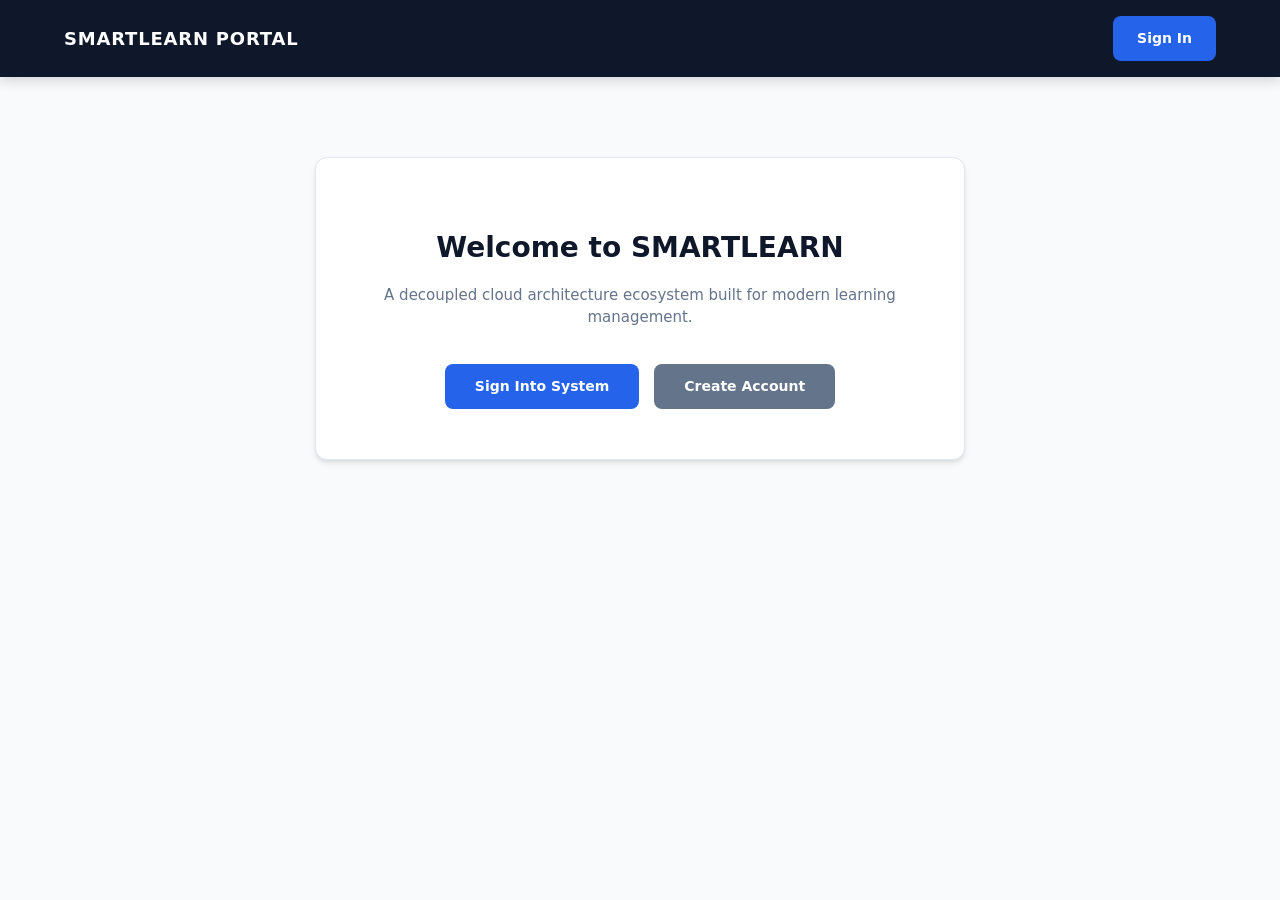
<file: index.html>
<!DOCTYPE html>
<html lang="en">
<head>
    <meta charset="UTF-8">
    <meta name="viewport" content="width=device-width, initial-scale=1.0">
    <title>SMARTLEARN Gateway</title>
    <link rel="stylesheet" href="style.css">
    <script src="config.js"></script>
</head>
<body>

    <div class="navbar">
        <h2>SMARTLEARN PORTAL</h2>
        <div id="navAuthSection"></div>
    </div>

    <div class="container" style="max-width: 650px; text-align: center; margin-top: 80px;">
        <div class="card" style="padding: 50px 30px;">
            <h1 id="welcomeHeader" style="color: var(--primary-blue); margin-bottom: 15px; font-size: 28px;">Welcome to SMARTLEARN</h1>
            <p id="welcomeSubtext" style="color: var(--text-muted); margin-bottom: 35px; font-size: 15px;">A decoupled cloud architecture ecosystem built for modern learning management.</p>
            
            <div id="actionControls" style="display: flex; gap: 15px; justify-content: center;"></div>
        </div>
    </div>

    <script>
        const userId = localStorage.getItem('user_id');
        const role = localStorage.getItem('user_role');
        const name = localStorage.getItem('user_name');

        const navAuth = document.getElementById('navAuthSection');
        const header = document.getElementById('welcomeHeader');
        const subtext = document.getElementById('welcomeSubtext');
        const actions = document.getElementById('actionControls');

        // Check for complete session credentials to avoid broken states
        if (!userId || !role) {
            localStorage.clear(); // Safety wipe if partially authenticated
            navAuth.innerHTML = `<a href="login.html" class="add-btn">Sign In</a>`;
            header.innerText = "Welcome to SMARTLEARN";
            actions.innerHTML = `
                <a href="login.html" class="add-btn" style="padding: 12px 30px;">Sign Into System</a>
                <a href="register.html" class="logout-btn" style="padding: 12px 30px; background-color: #64748b;">Create Account</a>
            `;
        } else {
            navAuth.innerHTML = `
                <span style="color: #cbd5e1; margin-right: 15px; font-size:14px; font-weight: 600;">Hi, ${name}!</span>
                <button onclick="logout()" class="logout-btn" style="padding: 6px 12px;">Sign Out</button>
            `;
            header.innerText = `Welcome back, ${name}`;
            subtext.innerText = `You are logged in with the secure role authority level: [${role.toUpperCase()}].`;
            actions.innerHTML = `<a href="dashboard.html" class="add-btn" style="padding: 12px 30px; background: var(--secondary-blue);">Open Dashboard Workspace</a>`;
        }

        function logout() {
            localStorage.clear();
            window.location.reload();
        }
    </script>
</body>
</html>
</file>
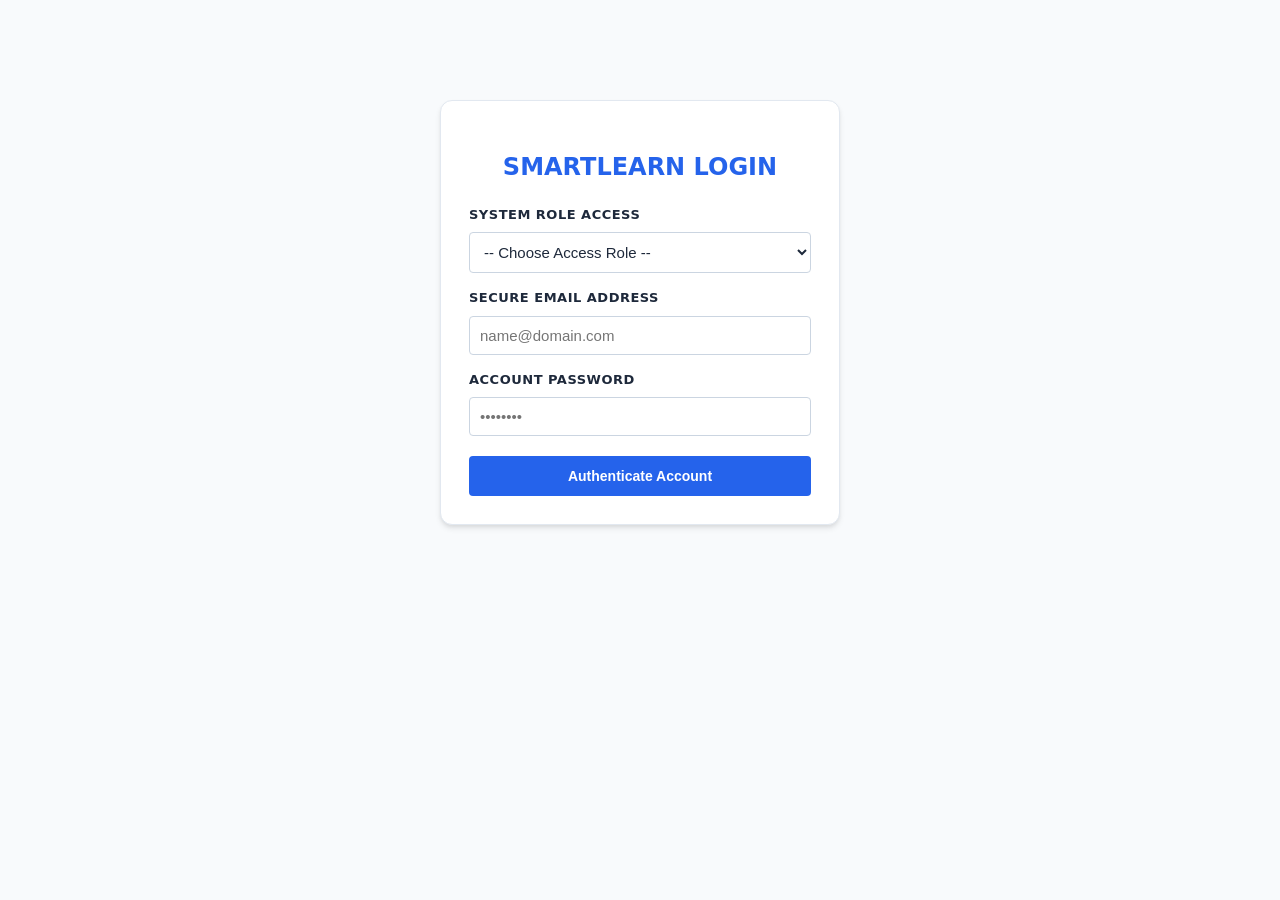
<file: admin_dashboard.html>
<!DOCTYPE html>
<html lang="en">
<head>
    <meta charset="UTF-8">
    <meta name="viewport" content="width=device-width, initial-scale=1.0">
    <title>SmartLearn | Admin Master Portal</title>
    <link rel="stylesheet" href="style.css">
    <script src="config.js"></script>
</head>
<body>
<div class="navbar">
    <h2>SMARTLEARN MASTER WORKSPACE (ADMIN)</h2>
    <div style="display: flex; align-items: center; gap: 15px;">
        <span id="userGreeting" style="color: #cbd5e1; font-weight: 600; font-size:14px;"></span>
        <button onclick="logout()" class="logout-btn" style="padding: 6px 12px;">Sign Out</button>
    </div>
</div>
    
    <div class="container">
        <div id="notifyMessage" style="display: none; padding: 12px; font-size: 14px; margin-bottom: 25px; text-align: center; border-radius: 8px; font-weight: 600;"></div>

        <div class="card" id="managementView">
            <h3 id="formTitle" style="color: #2563eb; margin-top:0; margin-bottom: 20px;">Add New Academic Course Module</h3>
            <form id="courseForm">
                <input type="hidden" id="courseId">
                
                <label for="courseCode">Unique Course Code</label>
                <input type="text" id="courseCode" placeholder="e.g. CSF3433" style="text-transform: uppercase;" required>

                <label for="courseTitle">Course Title Designator</label>
                <input type="text" id="courseTitle" placeholder="e.g. Software Architecture Frameworks" required>

                <label for="courseDesc">Syllabus Course Specifications / Description</label>
                <textarea id="courseDesc" rows="4" placeholder="Enter course summaries..." required></textarea>

                <div class="form-group" id="lecturerAssignmentGroup" style="margin-bottom: 15px;">
                    <label for="courseLecturerId" style="display: block; margin-bottom: 5px; font-weight:600;">Assign Designated Lecturer ID</label>
                    <select id="courseLecturerId" required>
                        <option value="">-- Select Lecturer --</option>
                    </select>
                </div>

                <div class="button-group">
                    <button type="submit" id="saveBtn">Commit Data Record</button>
                    <button type="button" id="cancelBtn" class="logout-btn" style="display: none;" onclick="clearFormState()">Abort Editing</button>
                </div>
            </form>
        </div>

        <div class="card">
            <h2 style="color: #2563eb; font-size: 20px; margin-top:0; margin-bottom: 15px;">Global System Catalog Index (Admin Master Privileges)</h2>
            <table>
                <thead>
                    <tr>
                        <th style="width: 60px;">Index</th>
                        <th>Course Title Description</th>
                        <th>Subject Code</th>
                        <th>Lecturer ID</th>
                        <th style="width: 180px;">Administrative Actions</th>
                    </tr>
                </thead>
                <tbody id="coursesTableBody"></tbody>
            </table>
        </div>
    </div>

    <script>
        const userId = localStorage.getItem('user_id');
        const role = localStorage.getItem('user_role');
        const name = localStorage.getItem('user_name');

        if (!userId || role !== 'admin') { 
            localStorage.clear();
            window.location.href = "login.html"; 
        }
        document.getElementById('userGreeting').innerText = `${(name || 'ADMIN').toUpperCase()} [ADMIN]`;

        function triggerAlert(message, successState = true) {
            const container = document.getElementById('notifyMessage');
            container.innerText = message;
            container.style.display = 'block';
            container.style.background = successState ? '#dcfce7' : '#fee2e2';
            container.style.color = successState ? '#166534' : '#991b1b';
            setTimeout(() => { container.style.display = 'none'; }, 3500);
        }

        async function pullDirectoryData() {
            try {
                const res = await fetch(`${API_BASE_URL}/api/courses?role=admin&userId=${userId}`);
                if (!res.ok) throw new Error("API Exception.");
                const courses = await res.json();
                
                const tbody = document.getElementById('coursesTableBody');
                tbody.innerHTML = '';

                if (!courses || courses.length === 0) {
                    tbody.innerHTML = `<tr><td colspan="5" style="text-align:center; color: #64748b;">Database mapping collection empty.</td></tr>`;
                    return;
                }

                courses.forEach((c, idx) => {
                    const actualCourseId = c._id || c.courseId || '';
                    const actualLecturerId = c.lecturerId || '';

                    const base64Data = btoa(unescape(encodeURIComponent(JSON.stringify(c))));

                    tbody.innerHTML += `
                        <tr>
                            <td>${idx + 1}</td>
                            <td><strong>${(c.title || '').toUpperCase()}</strong><br><small style="color:#718096;">${c.description || ''}</small></td>
                            <td><code>${c.courseCode}</code></td>
                            <td><span class="badge" style="background:#e2e8f0; padding:4px 8px; border-radius:4px;">ID: ${actualLecturerId || 'Unassigned'}</span></td>
                            <td>
                                <button class="btn-edit" onclick="handleEditClick('${base64Data}')">Edit</button>
                                <button class="btn-delete" style="margin-left: 4px;" onclick="dropCourseEntry('${actualCourseId}')">Delete</button>
                            </td>
                        </tr>
                    `;
                });
            } catch (err) {
                triggerAlert("Error sync with backend API pipeline query operations.", false);
            }
        }

        function handleEditClick(base64Data) {
            try {
                const decodedString = decodeURIComponent(escape(atob(base64Data)));
                const course = JSON.parse(decodedString);
                
                const idUntukDiedit = course._id || course.courseId || '';
                
                setEditMode(
                    idUntukDiedit, 
                    course.courseCode || '', 
                    course.title || '', 
                    course.description || '', 
                    course.lecturerId || ''
                );
            } catch (e) {
                console.error("Gagal memproses tindakan edit data:", e);
            }
        }

        document.getElementById('courseForm').addEventListener('submit', async (e) => {
            e.preventDefault();
        
            const dropVal = document.getElementById('courseLecturerId').value;
            const id = document.getElementById('courseId').value; 
            
            if (!dropVal) {
                triggerAlert("Please select a lecturer!", false);
                return;
            }
            
            const payload = {
                courseCode: document.getElementById('courseCode').value.trim().toUpperCase(),
                title: document.getElementById('courseTitle').value.trim(),
                description: document.getElementById('courseDesc').value.trim(),
                lecturerId: String(dropVal).trim(), // Dipaksa jadi String tulen sepadan schema
                role: 'admin'
            };

            let targetUrl = id ? `${API_BASE_URL}/api/courses/${id}` : `${API_BASE_URL}/api/courses`;
            let targetMethod = id ? 'PUT' : 'POST';

            if (id) {
                payload.courseId = id; 
                targetUrl = `${API_BASE_URL}/api/courses/${id}?id=${id}`;
            }

            try {
                const res = await fetch(targetUrl, {
                    method: targetMethod,
                    headers: { 'Content-Type': 'application/json' },
                    body: JSON.stringify(payload)
                });
                
                const data = await res.json();
                
                if (res.ok || data.success) {
                    clearFormState();
                    await pullDirectoryData(); // Tarik semula data baharu ke jadual
                    triggerAlert(id ? "Course mapping data updated successfully!" : "Course mapping data committed successfully!");
                } else {
                    triggerAlert(data.error || data.message || "Backend rejected the layout logic query update.", false);
                }
            } catch (err) {
                triggerAlert("Network communications structural anomaly detected.", false);
            }
        });

        async function dropCourseEntry(courseId) {
            if (!courseId || courseId === 'undefined') {
                triggerAlert("Invalid Course ID for deletion.", false);
                return;
            }
            if (!confirm("Are you sure you want to permanently delete this course row entry?")) return;
            try {
                const res = await fetch(`${API_BASE_URL}/api/courses/${courseId}`, {
                    method: 'DELETE',
                    headers: { 'Content-Type': 'application/json' },
                    body: JSON.stringify({ role: 'admin' }) 
                });
                if (res.ok) {
                    await pullDirectoryData();
                    triggerAlert("Course sequence successfully deleted.");
                }
            } catch (error) {
                triggerAlert("Could not finalize delete routine operation.", false);
            }
        }

        async function loadLecturers() {
            try {
                const res = await fetch(`${API_BASE_URL}/api/users?role=lecturer`);
                const lecturers = await res.json();

                const select = document.getElementById('courseLecturerId');
                select.innerHTML = `<option value="">-- Select Lecturer --</option>`;

                lecturers.forEach(l => {
                    const actualId = l.userId || l._id || ''; 
                    select.innerHTML += `
                        <option value="${actualId}">
                            ${l.name} (ID: ${actualId})
                        </option>
                    `;
                });
            } catch (err) {
                triggerAlert("Failed to load lecturers list.", false);
            }
        }

        function setEditMode(id, code, title, desc, lecturerId = '') {
            document.getElementById('courseId').value = id;
            document.getElementById('courseCode').value = code;
            document.getElementById('courseTitle').value = title;
            document.getElementById('courseDesc').value = desc;
            document.getElementById('courseLecturerId').value = lecturerId || "";

            document.getElementById('formTitle').innerText = "Modify Existing Course Module Architecture Mapping";
            document.getElementById('saveBtn').innerText = "Update Data Record";
            document.getElementById('cancelBtn').style.display = 'inline-block';
            window.scrollTo({ top: 0, behavior: 'smooth' });
        }

        function clearFormState() {
            document.getElementById('courseId').value = '';
            document.getElementById('courseForm').reset();
            document.getElementById('courseLecturerId').value = ''; 
            document.getElementById('formTitle').innerText = "Add New Academic Course Module";
            document.getElementById('saveBtn').innerText = "Commit Data Record";
            document.getElementById('cancelBtn').style.display = 'none';
        }

        function logout() {
            localStorage.clear();
            window.location.href = "index.html";
        }

        pullDirectoryData();
        loadLecturers();
    </script>
</body>
</html>
</file>
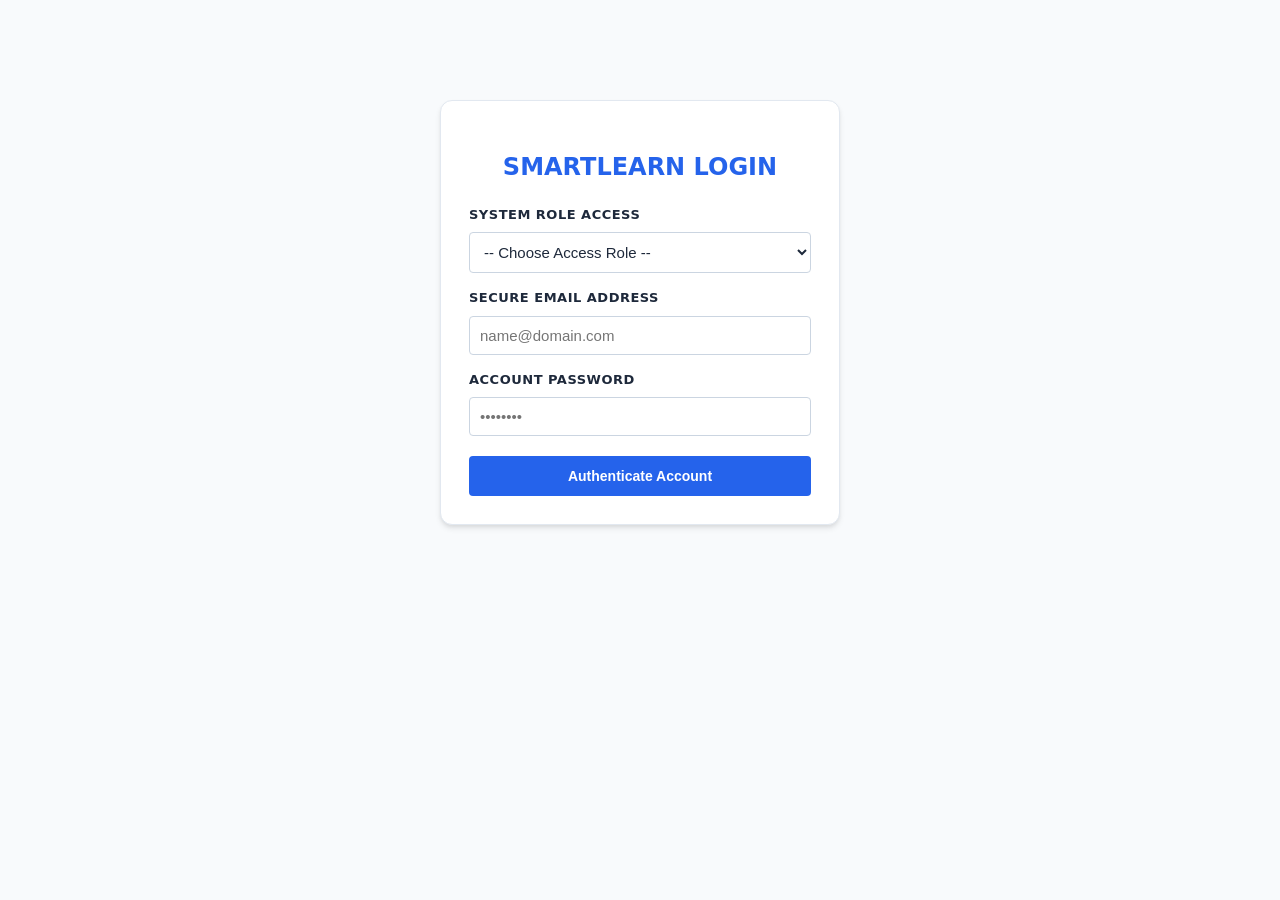
<file: course_form.html>
<!DOCTYPE html>
<html lang="en">
<head>
    <meta charset="UTF-8">
    <meta name="viewport" content="width=device-width, initial-scale=1.0">
    <title>Create Course Module</title>
    <link rel="stylesheet" href="style.css">
    <script src="config.js"></script>
</head>
<body>

<div class="navbar">
    <h2>SMARTLEARN MASTER WORKSPACE</h2>
    <div>
        <span id="userGreeting" style="color: #cbd5e1; margin-right: 15px; font-weight: 600; font-size:14px;"></span>
    </div>
</div>

<div class="container" style="max-width: 600px;">
    <div id="notifyMessage" style="display: none; padding: 12px; font-size: 14px; margin-bottom: 25px; text-align: center; border-radius: 8px; font-weight: 600;"></div>

    <div class="card">
        <h3 style="color: var(--primary-blue); margin-top:0; margin-bottom: 20px;">Add New Academic Course Module</h3>
        
        <form id="createCourseForm">
            <label for="courseCode">Unique Course Code</label>
            <input type="text" id="courseCode" placeholder="e.g. CSF3433" required>

            <label for="title">Course Title Designator</label>
            <input type="text" id="title" placeholder="e.g. Software Engineering Frameworks" required>

            <label for="description">Syllabus Course Specifications / Description</label>
            <textarea id="description" rows="5" placeholder="Enter course summaries..." required></textarea>

            <div class="button-group">
                <button type="submit" id="saveBtn">Commit Data Record</button>
                <a href="course_list.html" class="logout-btn" style="text-decoration: none;">Cancel Operation</a>
            </div>
        </form>
    </div>
</div>

<script>
    const userId = localStorage.getItem('user_id');
    const role = localStorage.getItem('user_role') || '';
    const name = localStorage.getItem('user_name') || 'Guest';

    // Access block control for unauthenticated entities
    if (!userId || (role !== 'admin' && role !== 'lecturer')) {
        window.location.href = "login.html";
    } else {
        document.getElementById('userGreeting').innerText = `${name} [${role.toUpperCase()}]`;
    }

    function triggerAlert(message, successState = true) {
        const container = document.getElementById('notifyMessage');
        container.innerText = message;
        container.style.display = 'block';
        container.style.background = successState ? '#dcfce7' : '#fee2e2';
        container.style.color = successState ? '#166534' : '#991b1b';
        setTimeout(() => { container.style.display = 'none'; }, 3500);
    }

    document.getElementById('createCourseForm').addEventListener('submit', async (e) => {
        e.preventDefault();
        const submitBtn = document.getElementById('saveBtn');
        submitBtn.disabled = true;
        submitBtn.innerText = "Processing Transmissions...";

        const payload = {
            courseCode: document.getElementById('courseCode').value.trim().toUpperCase(),
            title: document.getElementById('title').value.trim(),
            description: document.getElementById('description').value.trim(),
            lecturerId: role === 'lecturer' ? parseInt(userId) : null,
            role: role
        };

        try {
            const res = await fetch(`${API_BASE_URL}/api/courses`, {
                method: 'POST',
                headers: { 'Content-Type': 'application/json' },
                body: JSON.stringify(payload)
            });
            const data = await res.json();

            if (res.ok) {
                triggerAlert("Course module successfully created!");
                setTimeout(() => {
                    window.location.href = role === 'admin' ? "course_list.html" : "dashboard.html";
                }, 1000);
            } else {
                triggerAlert(data.error || "Error executing database mapping logic.", false);
                submitBtn.disabled = false;
                submitBtn.innerText = "Commit Data Record";
            }
        } catch (err) {
            triggerAlert("Network pipeline framework anomaly detected.", false);
            submitBtn.disabled = false;
            submitBtn.innerText = "Commit Data Record";
        }
    });
</script>
</body>
</html>
</file>
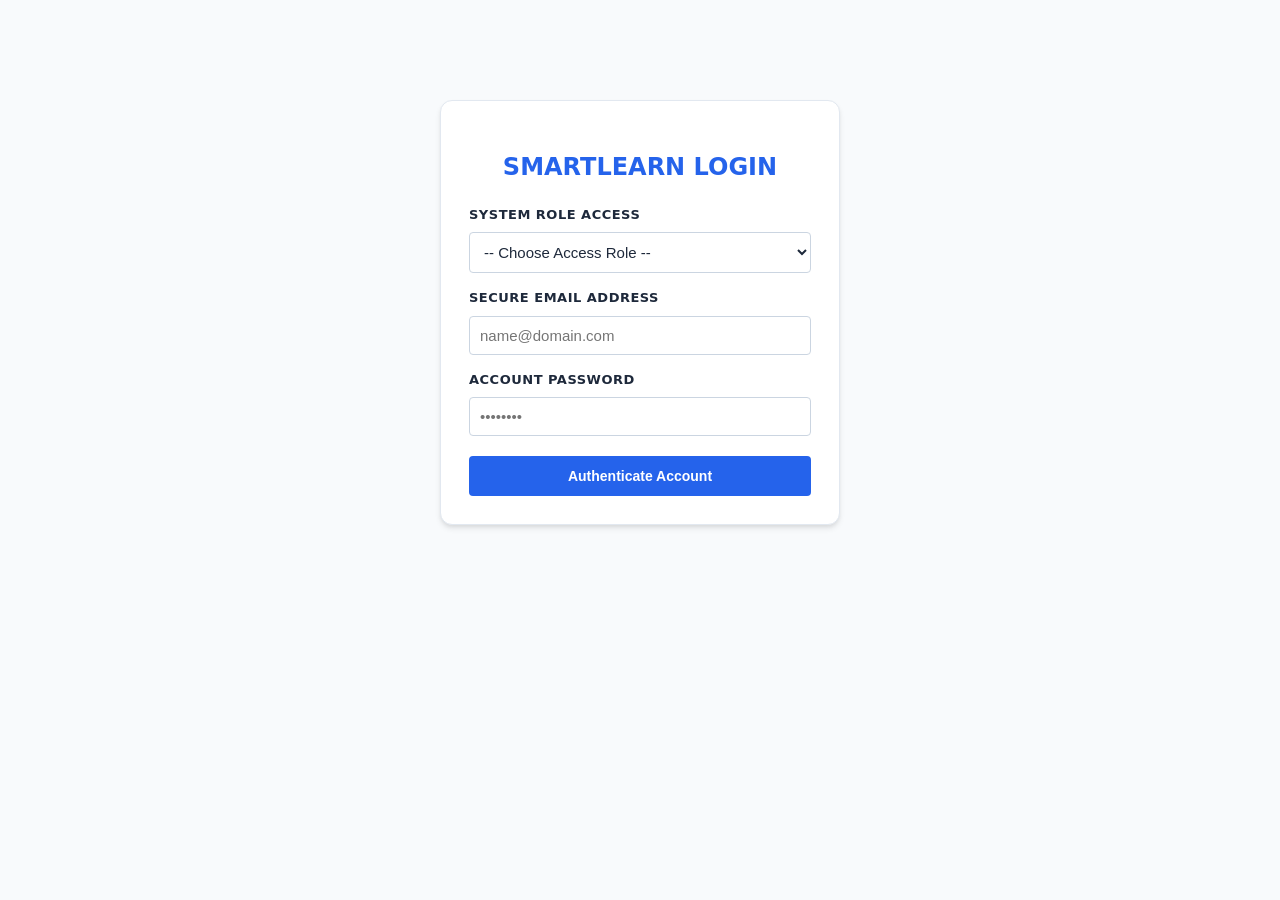
<file: course_list.html>
<!DOCTYPE html>
<html lang="en">
<head>
    <meta charset="UTF-8">
    <meta name="viewport" content="width=device-width, initial-scale=1.0">
    <title>Global Catalog Management</title>
    <link rel="stylesheet" href="style.css">
    <script src="config.js"></script>
</head>
<body>

<div class="navbar">
    <h2>SMARTLEARN MASTER WORKSPACE</h2>
    <div style="display: flex; align-items: center; gap: 15px;">
        <span id="userGreeting" style="color: #cbd5e1; font-weight: 600; font-size:14px;"></span>
        <button onclick="window.location.href='course_list.html'" style="padding: 6px 12px; background: #3b82f6; color: white; border: none; border-radius: 4px; cursor: pointer; font-weight: 600;">
            Course List
        </button>
        <button onclick="logout()" class="logout-btn" style="padding: 6px 12px;">Sign Out</button>
    </div>
</div>

<div class="container">
    <div id="notifyMessage" style="display: none; padding: 12px; font-size: 14px; margin-bottom: 25px; text-align: center; border-radius: 8px; font-weight: 600;"></div>

    <div class="card" id="enrollSection" style="display: none; margin-bottom: 20px;">
        <h3 style="color: var(--primary-blue); margin-top: 0;">Enroll In New Course</h3>
        <div style="display: flex; gap: 10px;">
            <input type="text" id="courseCodeInputField" placeholder="Enter Course Code (e.g. CSE3433)" style="flex: 1; padding: 8px; border: 1px solid #cbd5e1; border-radius: 4px;">
            <button onclick="triggerEnrollment()" style="padding: 8px 16px; background: #3b82f6; color: white; border: none; border-radius: 4px; cursor: pointer; font-weight: 600;">Process Enrollment</button>
        </div>
    </div>

    <div class="card">
        <div style="display: flex; justify-content: space-between; align-items: center; margin-bottom: 20px;">
            <h2 id="catalogTitle" style="color: var(--primary-blue); margin: 0; font-size: 20px;">Global System Catalog Index</h2>
            <a href="course_form.html" id="addCourseBtn" class="add-btn" style="text-decoration: none;">+ Add New Course</a>
        </div>

        <div class="table-wrapper">
            <table>
                <thead>
                    <tr>
                        <th style="width: 60px;">Index</th>
                        <th>Course Title Description</th>
                        <th>Subject Code</th>
                        <th id="actionHeader" style="width: 180px; text-align: center;">Administrative Actions</th>
                    </tr>
                </thead>
                <tbody id="coursesTableBody">
                    <tr>
                        <td colspan="4" style="text-align: center; color: var(--text-muted);">Initializing system catalog links...</td>
                    </tr>
                </tbody>
            </table>
        </div>
    </div>
</div>

<script>
    const userId = localStorage.getItem('user_id') ? localStorage.getItem('user_id').trim() : '';
    const role = localStorage.getItem('user_role') ? localStorage.getItem('user_role').trim() : '';
    const name = localStorage.getItem('user_name') || 'Guest';

    // Validasi Sesi Pengguna
    if (!userId) {
        window.location.href = "login.html";
    } else {
        document.getElementById('userGreeting').innerText = `${name} [${role.toUpperCase()}]`;
        
        if (role === 'student') {
            document.getElementById('catalogTitle').innerText = "My Enrolled Academic Core Modules";
            document.getElementById('addCourseBtn').style.display = 'none';
            document.getElementById('actionHeader').style.display = 'none';
            document.getElementById('enrollSection').style.display = 'block'; 
        } else if (role === 'lecturer') {
            document.getElementById('catalogTitle').innerText = "My Created Courses (Lecturer Workspace)";
        }
        
        pullDirectoryData();
    }

    function triggerAlert(message, successState = true) {
        const container = document.getElementById('notifyMessage');
        container.innerText = message;
        container.style.display = 'block';
        container.style.background = successState ? '#dcfce7' : '#fee2e2';
        container.style.color = successState ? '#166534' : '#991b1b';
        setTimeout(() => { container.style.display = 'none'; }, 3500);
    }

    async function pullDirectoryData() {
        try {
            const res = await fetch(`${API_BASE_URL}/api/courses?role=${role}&userId=${userId}`);
            if (!res.ok) throw new Error("Gagal mengambil respon API.");
            const courses = await res.json();
            
            const tbody = document.getElementById('coursesTableBody');
            tbody.innerHTML = '';

            if (!courses || courses.length === 0) {
                tbody.innerHTML = `<tr><td colspan="4" style="text-align:center; color: var(--text-muted);">No courses found for your account.</td></tr>`;
                return;
            }

            courses.forEach((c, idx) => {
                const actionButtons = (role === 'admin' || role === 'lecturer') ? `
                    <td style="text-align: center;">
                        <a href="edit_course.html?id=${c._id}" class="btn-edit" style="text-decoration: none; margin-right: 4px;">Edit</a>
                        <button class="btn-delete" onclick="dropCourseEntry('${c._id}')">Delete</button>
                    </td>
                ` : '';

                tbody.innerHTML += `
                    <tr>
                        <td>${idx + 1}</td>
                        <td><strong>${(c.title || '').toUpperCase()}</strong><br><small style="color:#718096;">${c.description || 'No criteria.'}</small></td>
                        <td><code>${c.courseCode}</code></td>
                        ${actionButtons}
                    </tr>
                `;
            });
        } catch (err) {
            triggerAlert("Ralat memuatkan senarai kursus dari pangkalan data.", false);
        }
    }

    async function triggerEnrollment() {
        const inputCode = document.getElementById('courseCodeInputField').value;
        if (!inputCode) {
            triggerAlert("Please fill in the course code field.", false);
            return;
        }
        await joinCourseByCode(inputCode);
    }

    async function joinCourseByCode(inputCode) {
        try {
            // DISELARESKAN: Menghantar data ke sub-laluan '/api/courses/enroll'
            const res = await fetch(`${API_BASE_URL}/api/courses/enroll`, {
                method: 'POST',
                headers: { 'Content-Type': 'application/json' },
                body: JSON.stringify({ courseCode: inputCode, userId: userId })
            });
            const data = await res.json();
            if (res.ok) {
                triggerAlert("Successfully registered into the course!");
                document.getElementById('courseCodeInputField').value = '';
                pullDirectoryData(); 
            } else {
                triggerAlert(data.error || "Failed to register.", false);
            }
        } catch (err) {
            triggerAlert("Network failure trying to register course.", false);
        }
    }

    async function dropCourseEntry(courseId) {
        if (!confirm("Are you sure you want to permanently delete this course row entry?")) return;
        try {
            const res = await fetch(`${API_BASE_URL}/api/courses/${courseId}`, {
                method: 'DELETE',
                headers: { 'Content-Type': 'application/json' },
                body: JSON.stringify({ role: role })
            });
            if (res.ok) {
                await pullDirectoryData();
                triggerAlert("Course deleted cleanly.");
            } else {
                const data = await res.json();
                triggerAlert(data.error || "Deletion mismatched.", false);
            }
        } catch (error) {
            triggerAlert("Communication loss processing drop metrics.", false);
        }
    }

    function logout() {
        localStorage.clear();
        window.location.href = "index.html";
    }
</script>
</body>
</html>
</file>
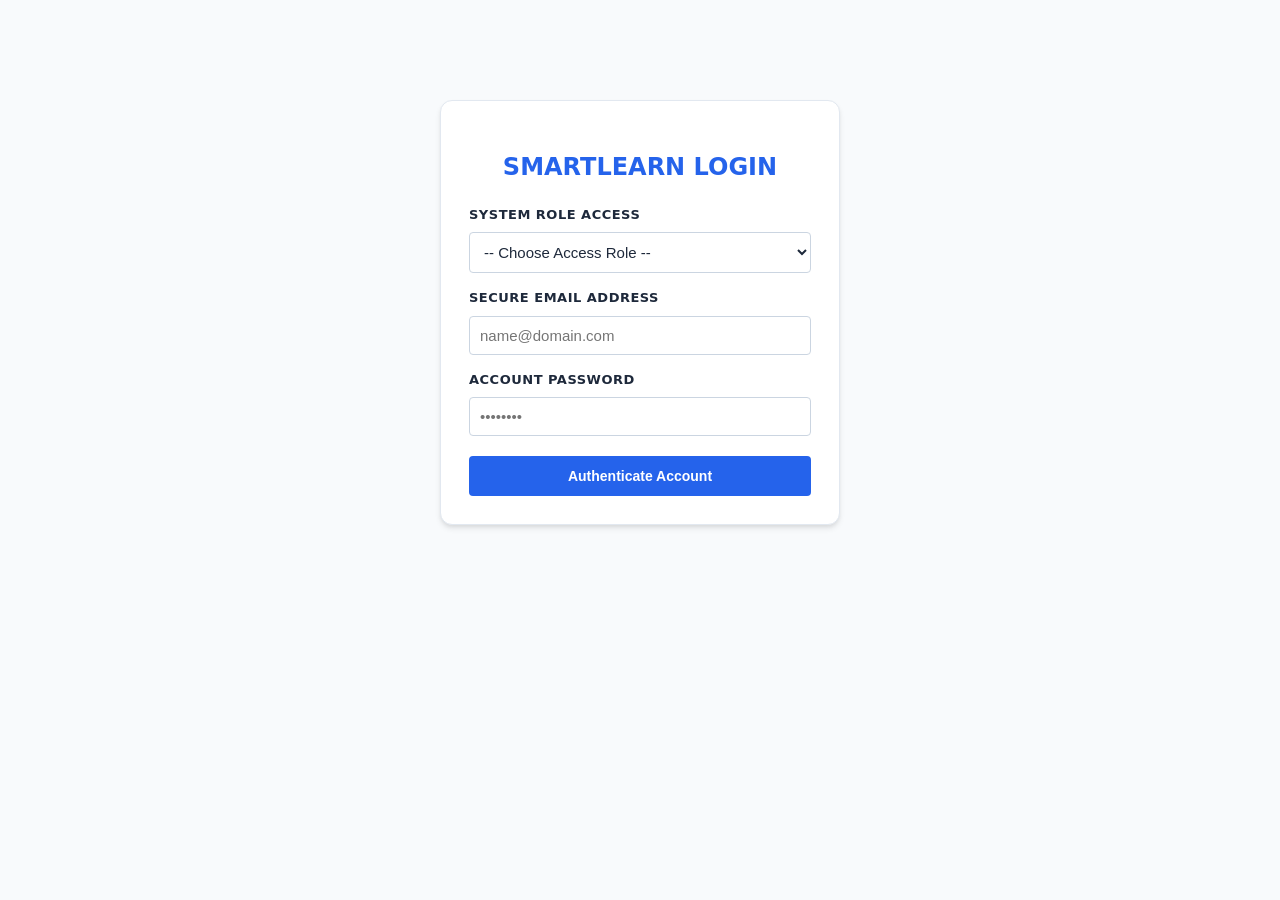
<file: dashboard.html>
<!DOCTYPE html>
<html lang="en">
<head>
    <meta charset="UTF-8">
    <meta name="viewport" content="width=device-width, initial-scale=1.0">
    <title>Academic Workspace Dashboard</title>
    <link rel="stylesheet" href="style.css">
    <script src="config.js"></script>
</head>
<body>
    <div class="navbar">
        <h2>SMARTLEARN MASTER WORKSPACE</h2>
        <div>
            <span id="userGreeting" style="color: #cbd5e1; margin-right: 15px; font-weight: 600; font-size:14px;"></span>
            <button onclick="logout()" class="logout-btn" style="padding: 6px 12px;">Sign Out</button>
        </div>
    </div>
    
    <div class="container">
        <div id="notifyMessage" style="display: none; padding: 12px; font-size: 14px; margin-bottom: 25px; text-align: center; border-radius: 8px; font-weight: 600;"></div>

        <div class="card" id="studentView" style="display: none; max-width: 450px;">
            <h2 style="color: var(--primary-blue); font-size: 18px; margin-bottom: 15px;">Enroll In New Course</h2>
            <form id="joinCourseForm">
                <label for="enrollCourseCode">Course Code String</label>
                <input type="text" id="enrollCourseCode" placeholder="e.g. CSF3433" style="text-transform: uppercase;" required>
                <button type="submit" class="join-btn" style="width: 100%;">Process Enrollment</button>
            </form>
        </div>

        <div class="card" id="managementView" style="display: none;">
            <h3 id="formTitle" style="color: var(--primary-blue); margin-top:0; margin-bottom: 20px;">Add New Academic Course Module</h3>
            <form id="courseForm">
                <input type="hidden" id="courseId">
                
                <label for="courseCode">Unique Course Code</label>
                <input type="text" id="courseCode" placeholder="e.g. CSF3433" required>

                <label for="courseTitle">Course Title Designator</label>
                <input type="text" id="courseTitle" placeholder="e.g. Software Architecture Frameworks" required>

                <label for="courseDesc">Syllabus Course Specifications / Description</label>
                <textarea id="courseDesc" rows="4" placeholder="Enter course summaries..." required></textarea>

                <div class="form-group" id="lecturerAssignmentGroup" style="display: none; margin-bottom: 15px;">
                    <label for="courseLecturerId" style="display: block; margin-bottom: 5px; font-weight:600;">Assign Designated Lecturer</label>
                    <select id="courseLecturerId" style="width: 100%; padding: 10px; border: 1px solid #cbd5e0; border-radius: 4px;">
                        <option value="">-- Select Assigned Lecturer --</option>
                        <option value="12">puteri (lecturer@gmail.com)</option>
                        <option value="10">alessa (s76278@ocean.umt.edu.my)</option>
                    </select>
                </div>

                <div class="button-group">
                    <button type="submit" id="saveBtn">Commit Data Record</button>
                    <button type="button" id="cancelBtn" class="logout-btn" style="display: none;" onclick="clearFormState()">Abort Editing</button>
                </div>
            </form>
        </div>

        <div class="card">
            <h2 id="tableTitle" style="color: var(--primary-blue); font-size: 20px; margin-top:0; margin-bottom: 15px;">Academic Directory Index</h2>
            
            <div id="cardsLayoutContainer" style="display: none;"></div>

            <table id="adminTableContainer" style="display: none;">
                <thead>
                    <tr>
                        <th style="width: 60px;">Index</th>
                        <th>Course Title Description</th>
                        <th>Subject Code</th>
                        <th style="width: 180px;">Administrative Actions</th>
                    </tr>
                </thead>
                <tbody id="coursesTableBody"></tbody>
            </table>
        </div>
    </div>

    <script>
        const userId = localStorage.getItem('user_id');
        const role = localStorage.getItem('user_role') || '';
        const name = localStorage.getItem('user_name') || 'Guest';

        if (!userId) { 
            window.location.href = "login.html"; 
        } else {
            document.getElementById('userGreeting').innerText = `${name} [${role.toUpperCase()}]`;
            initRoleLayout();
        }

        function initRoleLayout() {
            if (role === 'admin') {
                document.getElementById('managementView').style.display = 'block';
                document.getElementById('lecturerAssignmentGroup').style.display = 'block';
                document.getElementById('adminTableContainer').style.display = 'table';
                document.getElementById('tableTitle').innerText = "Global System Catalog Index (Admin Master Privileges)";
            } else if (role === 'lecturer') {
                document.getElementById('managementView').style.display = 'block';
                document.getElementById('lecturerAssignmentGroup').style.display = 'none';
                document.getElementById('cardsLayoutContainer').className = 'course-grid';
                document.getElementById('cardsLayoutContainer').style.display = 'grid';
                document.getElementById('tableTitle').innerText = "Assigned Teaching Syllabus Modules";
            } else if (role === 'student') {
                document.getElementById('studentView').style.display = 'block';
                document.getElementById('cardsLayoutContainer').className = 'course-grid';
                document.getElementById('cardsLayoutContainer').style.display = 'grid';
                document.getElementById('tableTitle').innerText = "My Enrolled Academic Core Modules";
            }
            pullDirectoryData();
        }

        function triggerAlert(message, successState = true) {
            const container = document.getElementById('notifyMessage');
            container.innerText = message;
            container.style.display = 'block';
            container.style.background = successState ? '#dcfce7' : '#fee2e2';
            container.style.color = successState ? '#166534' : '#991b1b';
            setTimeout(() => { container.style.display = 'none'; }, 3500);
        }

        async function pullDirectoryData() {
            try {
                const res = await fetch(`${API_BASE_URL}/api/courses?role=${role}&userId=${userId}`);
                if (!res.ok) throw new Error("API response error.");
                
                const courses = await res.json();
                
                if (role === 'student' || role === 'lecturer') {
                    const grid = document.getElementById('cardsLayoutContainer');
                    grid.innerHTML = '';
                    
                    if (!courses || courses.length === 0) {
                        grid.innerHTML = `<p style="color: var(--text-muted); font-style:italic; grid-column: 1/-1;">No active courses found mapped to your account scope.</p>`;
                        return;
                    }

                    courses.forEach((c, index) => {
                        let dynamicActionBlock = '';
                        if (role === 'lecturer') {
                            dynamicActionBlock = `
                                <div style="margin-top: 15px; display:flex; gap:8px;">
                                    <button class="btn-edit" style="flex:1;" onclick="setEditMode(${c.courseId}, '${escapeJS(c.courseCode)}', '${escapeJS(c.title)}', '${escapeJS(c.description || '')}')">Edit</button>
                                    <button class="btn-delete" style="flex:1;" onclick="dropCourseEntry(${c.courseId})">Drop</button>
                                </div>
                            `;
                        }
                        grid.innerHTML += `
                            <div class="course-card">
                                <div>
                                    <h3>${index + 1}. ${(c.title || '').toUpperCase()}</h3>
                                    <p style="color: var(--secondary-blue); font-weight:700; margin-top:5px;">Code: ${c.courseCode}</p>
                                    <p style="margin-top:10px; color:#4a5568;">${c.description || 'No module criteria provided.'}</p>
                                </div>
                                ${dynamicActionBlock}
                            </div>
                        `;
                    });
                } 
                else if (role === 'admin') {
                    const tbody = document.getElementById('coursesTableBody');
                    tbody.innerHTML = '';

                    if (!courses || courses.length === 0) {
                        tbody.innerHTML = `<tr><td colspan="4" style="text-align:center; color: var(--text-muted);">Database mapping collection empty.</td></tr>`;
                        return;
                    }

                    courses.forEach((c, idx) => {
                        tbody.innerHTML += `
                            <tr>
                                <td>${idx + 1}</td>
                                <td><strong>${(c.title || '').toUpperCase()}</strong><br><small style="color:#718096;">${c.description || ''}</small></td>
                                <td><code>${c.courseCode}</code></td>
                                <td>
                                    <button class="btn-edit" onclick="setEditMode(${c.courseId}, '${escapeJS(c.courseCode)}', '${escapeJS(c.title)}', '${escapeJS(c.description || '')}', ${c.lecturerId || 0})">Edit</button>
                                    <button class="btn-delete" style="margin-left: 4px;" onclick="dropCourseEntry(${c.courseId})">Delete</button>
                                </td>
                            </tr>
                        `;
                    });
                }
            } catch (err) {
                triggerAlert("Error sync with backend API pipeline query operations.", false);
            }
        }

        document.getElementById('joinCourseForm').addEventListener('submit', async (e) => {
            e.preventDefault();
            try {
                const res = await fetch(`${API_BASE_URL}/api/courses/enroll`, {
                    method: 'POST',
                    headers: { 'Content-Type': 'application/json' },
                    body: JSON.stringify({
                        studentId: parseInt(userId),
                        courseCode: document.getElementById('enrollCourseCode').value.trim().toUpperCase()
                    })
                });
                const data = await res.json();
                if (res.ok) {
                    triggerAlert("Enrollment tracking added cleanly!");
                    document.getElementById('enrollCourseCode').value = '';
                    await pullDirectoryData();
                } else {
                    triggerAlert(data.error || "Enrollment process exception.", false);
                }
            } catch (error) {
                triggerAlert("Network failure processing enrollment request.", false);
            }
        });

        document.getElementById('courseForm').addEventListener('submit', async (e) => {
            e.preventDefault();
            const id = document.getElementById('courseId').value;
            
            let assignedLecturerId = null;
            if (role === 'lecturer') {
                assignedLecturerId = parseInt(userId);
            } else if (role === 'admin') {
                const dropVal = document.getElementById('courseLecturerId').value;
                assignedLecturerId = dropVal ? parseInt(dropVal) : null;
            }

            const payload = {
                courseCode: document.getElementById('courseCode').value.trim(),
                title: document.getElementById('courseTitle').value.trim(),
                description: document.getElementById('courseDesc').value.trim(),
                lecturerId: assignedLecturerId,
                role: role 
            };

            let targetUrl = id ? `${API_BASE_URL}/api/courses/${id}` : `${API_BASE_URL}/api/courses`;
            let targetMethod = id ? 'PUT' : 'POST';

            try {
                const res = await fetch(targetUrl, {
                    method: targetMethod,
                    headers: { 'Content-Type': 'application/json' },
                    body: JSON.stringify(payload)
                });
                const data = await res.json();

                if (res.ok) {
                    clearFormState();
                    await pullDirectoryData();
                    triggerAlert("Course mapping data committed successfully!");
                } else {
                    triggerAlert(data.error || "Error executing model layout query logic.", false);
                }
            } catch (err) {
                triggerAlert("Network communications structural anomaly detected.", false);
            }
        });

        async function dropCourseEntry(courseId) {
            if (!confirm("Are you sure you want to permanently delete this course row entry?")) return;
            try {
                const res = await fetch(`${API_BASE_URL}/api/courses/${courseId}`, {
                    method: 'DELETE',
                    headers: { 'Content-Type': 'application/json' },
                    body: JSON.stringify({ role: role }) 
                });
                if (res.ok) {
                    await pullDirectoryData();
                    triggerAlert("Course sequence successfully deleted.");
                } else {
                    const data = await res.json();
                    triggerAlert(data.error || "Deletion access rejected.", false);
                }
            } catch (error) {
                triggerAlert("Could not finalize delete routine operation.", false);
            }
        }

        function setEditMode(id, code, title, desc, lecturerId = 0) {
            document.getElementById('courseId').value = id;
            document.getElementById('courseCode').value = code;
            document.getElementById('courseTitle').value = title;
            document.getElementById('courseDesc').value = desc;
            
            if (role === 'admin') {
                document.getElementById('courseLecturerId').value = lecturerId || "";
            }

            document.getElementById('formTitle').innerText = "Modify Existing Course Module Architecture Mapping";
            document.getElementById('saveBtn').innerText = "Update Data Record";
            document.getElementById('cancelBtn').style.display = 'inline-block';
            window.scrollTo({ top: 0, behavior: 'smooth' });
        }

        function clearFormState() {
            document.getElementById('courseId').value = '';
            document.getElementById('courseForm').reset();
            document.getElementById('formTitle').innerText = "Add New Academic Course Module";
            document.getElementById('saveBtn').innerText = "Commit Data Record";
            document.getElementById('cancelBtn').style.display = 'none';
        }

        function logout() {
            localStorage.clear();
            window.location.href = "index.html";
        }

        function escapeJS(str) {
            return str.replace(/'/g, "\\'");
        }
    </script>
</body>
</html>
</file>
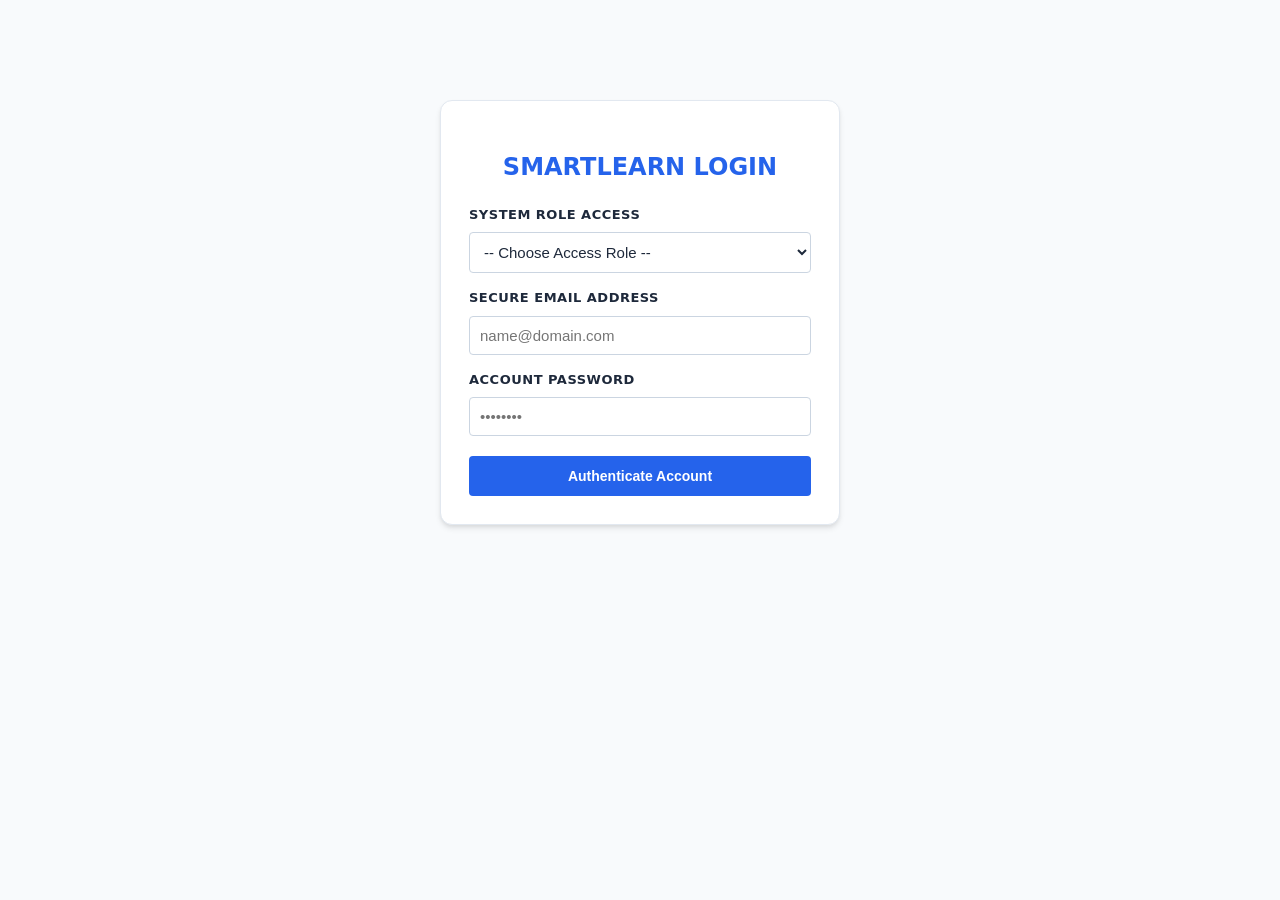
<file: edit_course.html>
<!DOCTYPE html>
<html lang="en">
<head>
    <meta charset="UTF-8">
    <meta name="viewport" content="width=device-width, initial-scale=1.0">
    <title>Modify Core Parameters</title>
    <link rel="stylesheet" href="style.css">
    <script src="config.js"></script>
</head>
<body>

<div class="navbar">
    <h2>SMARTLEARN MANAGEMENT SYSTEM</h2>
    <div>
        <span id="userGreeting" style="color: #cbd5e1; margin-right: 15px; font-weight: 600; font-size:14px;"></span>
    </div>
</div>

<div class="container" style="max-width: 600px;">
    <div id="notifyMessage" style="display: none; padding: 12px; font-size: 14px; margin-bottom: 25px; text-align: center; border-radius: 8px; font-weight: 600;"></div>

    <div class="card">
        <h3 style="color: var(--primary-blue); margin-top:0; margin-bottom: 20px;">Modify Existing Course Module Architecture Mapping</h3>
        
        <form id="editCourseForm">
            <label for="courseCode">Unique Course Code</label>
            <input type="text" id="courseCode" required>

            <label for="title">Course Title Designator</label>
            <input type="text" id="title" required>

            <label for="description">Syllabus Course Specifications / Description</label>
            <textarea id="description" rows="5" required></textarea>

            <div class="button-group">
                <button type="submit" id="saveBtn">Update Data Record</button>
                <button type="button" class="logout-btn" onclick="abortRouting()">Abort Modifications</button>
            </div>
        </form>
    </div>
</div>

<script>
    const userId = localStorage.getItem('user_id');
    const role = localStorage.getItem('user_role') || '';
    const name = localStorage.getItem('user_name') || 'Guest';

    const urlParams = new URLSearchParams(window.location.search);
    const targetCourseId = urlParams.get('id');

    if (!userId || !targetCourseId || (role !== 'admin' && role !== 'lecturer')) {
        abortRouting();
    } else {
        document.getElementById('userGreeting').innerText = `${name} [${role.toUpperCase()}]`;
        fetchModuleTargetRecord();
    }

    function triggerAlert(message, successState = true) {
        const container = document.getElementById('notifyMessage');
        container.innerText = message;
        container.style.display = 'block';
        container.style.background = successState ? '#dcfce7' : '#fee2e2';
        container.style.color = successState ? '#166534' : '#991b1b';
        setTimeout(() => { container.style.display = 'none'; }, 3500);
    }

    async function fetchModuleTargetRecord() {
        try {
            // Queries current existing metadata from the server to pre-fill standard form fields
            const res = await fetch(`${API_BASE_URL}/api/courses/single?id=${targetCourseId}`);
            if (!res.ok) throw new Error();
            const course = await res.json();
            
            document.getElementById('courseCode').value = course.courseCode || '';
            document.getElementById('title').value = course.title || '';
            document.getElementById('description').value = course.description || '';
        } catch (err) {
            triggerAlert("Error matching layout mapping data parameters.", false);
        }
    }

    document.getElementById('editCourseForm').addEventListener('submit', async (e) => {
        e.preventDefault();
        const saveBtn = document.getElementById('saveBtn');
        saveBtn.disabled = true;

        const payload = {
            courseCode: document.getElementById('courseCode').value.trim().toUpperCase(),
            title: document.getElementById('title').value.trim(),
            description: document.getElementById('description').value.trim(),
            role: role
        };

        try {
            const res = await fetch(`${API_BASE_URL}/api/courses/${targetCourseId}`, {
                method: 'PUT',
                headers: { 'Content-Type': 'application/json' },
                body: JSON.stringify(payload)
            });
            const data = await res.json();

            if (res.ok) {
                triggerAlert("Changes saved successfully!");
                setTimeout(() => { abortRouting(); }, 1200);
            } else {
                triggerAlert(data.error || "Update sequence was rejected.", false);
                saveBtn.disabled = false;
            }
        } catch (err) {
            triggerAlert("Network interaction processing block failure.", false);
            saveBtn.disabled = false;
        }
    });

    function abortRouting() {
        window.location.href = role === 'admin' ? "course_list.html" : "dashboard.html";
    }
</script>
</body>
</html>
</file>
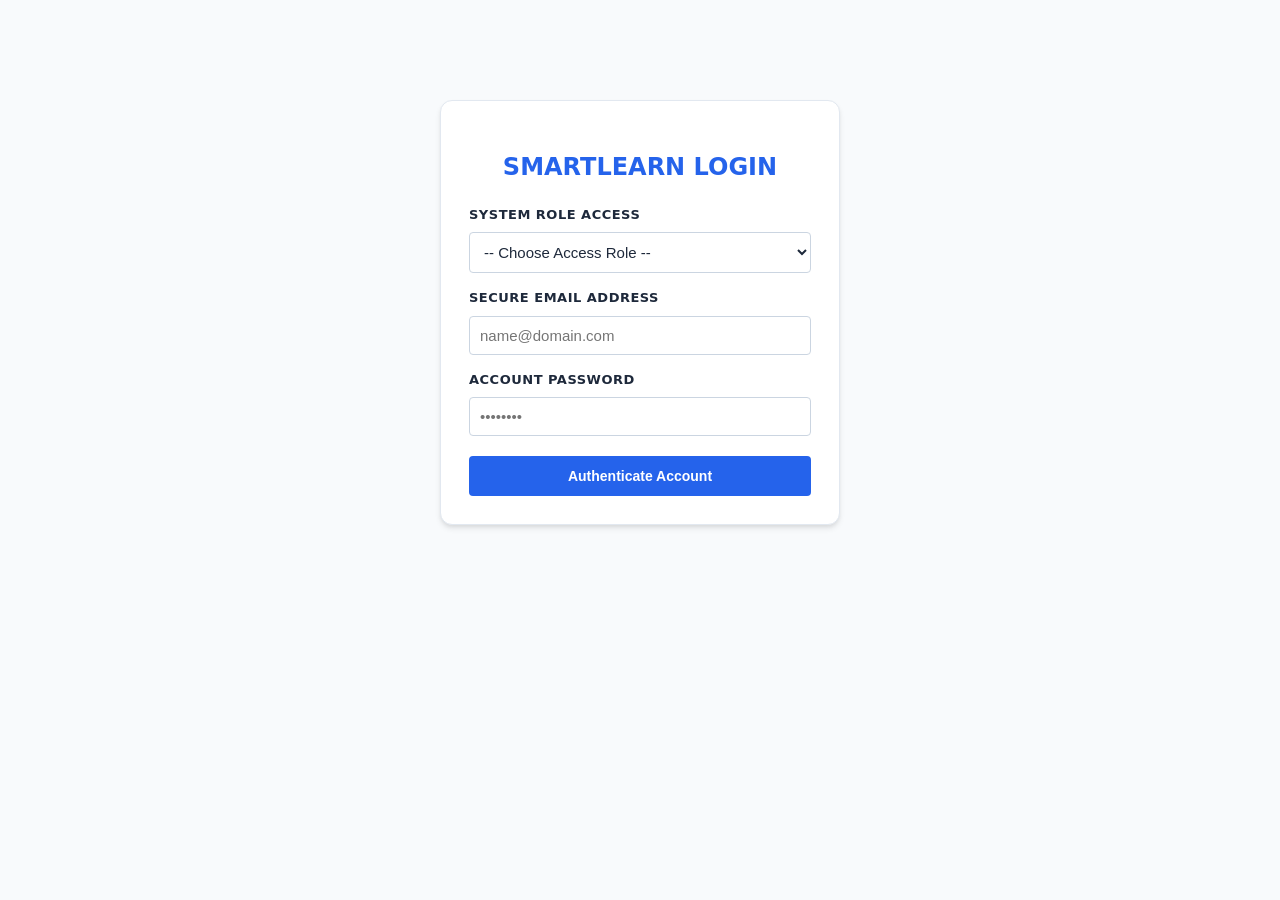
<file: lecturer_dashboard.html>
<!DOCTYPE html>
<html lang="en">
<head>
    <meta charset="UTF-8">
    <meta name="viewport" content="width=device-width, initial-scale=1.0">
    <title>SmartLearn | Lecturer Workspace</title>
    <link rel="stylesheet" href="style.css">
    <script src="config.js"></script>
</head>
<body>
    <div class="navbar">
        <h2>SMARTLEARN LECTURER PORTAL</h2>
        <div>
            <span id="userGreeting" style="color: #cbd5e1; margin-right: 15px; font-weight: 600; font-size:14px;"></span>
            <button onclick="logout()" class="logout-btn" style="padding: 6px 12px;">Sign Out</button>
        </div>
    </div>
    
    <div class="container">
        <div id="notifyMessage" style="display: none; padding: 12px; font-size: 14px; margin-bottom: 25px; text-align: center; border-radius: 8px; font-weight: 600;"></div>

        <div class="card" id="managementView">
            <h3 id="formTitle" style="color: #2563eb; margin-top:0; margin-bottom: 20px;">Add New Academic Course Module</h3>
            <form id="courseForm">
                <input type="hidden" id="courseId">
                
                <label>Unique Course Code</label>
                <input type="text" id="courseCode" placeholder="e.g. CSF3433" style="text-transform: uppercase;" required>

                <label>Course Title Designator</label>
                <input type="text" id="courseTitle" placeholder="e.g. Software Architecture Frameworks" required>

                <label>Syllabus Course Specifications / Description</label>
                <textarea id="courseDesc" rows="4" placeholder="Enter course summaries..." required></textarea>

                <div class="button-group">
                    <button type="submit" id="saveBtn">Commit Data Record</button>
                    <button type="button" id="cancelBtn" class="logout-btn" style="display: none;" onclick="clearFormState()">Abort Editing</button>
                </div>
            </form>
        </div>

        <div class="card">
            <h2 style="color: #2563eb; font-size: 20px; margin-top:0; margin-bottom: 15px;">Assigned Teaching Syllabus Modules</h2>
            <div id="cardsLayoutContainer" class="course-grid">
                <p style="color: #64748b; font-style:italic;">Querying active curriculum rosters...</p>
            </div>
        </div>
    </div>

    <script>
        const userId = localStorage.getItem('user_id');
        const role = localStorage.getItem('user_role');
        const name = localStorage.getItem('user_name');

        if (!userId || role !== 'lecturer') { 
            localStorage.clear();
            window.location.href = "login.html"; 
        } else {
            document.getElementById('userGreeting').innerText = `${(name || 'LECTURER').toUpperCase()} [LECTURER]`;
        }

        function triggerAlert(message, successState = true) {
            const container = document.getElementById('notifyMessage');
            container.innerText = message;
            container.style.display = 'block';
            container.style.background = successState ? '#dcfce7' : '#fee2e2';
            container.style.color = successState ? '#166534' : '#991b1b';
            setTimeout(() => { container.style.display = 'none'; }, 3500);
        }

        async function pullDirectoryData() {
            try {
                const res = await fetch(`${API_BASE_URL}/api/courses?role=lecturer&userId=${userId}`);
                const courses = await res.json();
                const grid = document.getElementById('cardsLayoutContainer');
                grid.innerHTML = '';
                
                if (!courses || courses.length === 0) {
                    grid.innerHTML = `<p style="color: #64748b; font-style:italic;">Tiada kelas yang didaftarkan di bawah kod pensyarah anda buat masa ini.</p>`;
                    return;
                }

                courses.forEach((c, index) => {
                    const safeDesc = c.description ? c.description.replace(/'/g, "\\'").replace(/"/g, '\\"') : '';
                    const safeTitle = c.title ? c.title.replace(/'/g, "\\'").replace(/"/g, '\\"') : '';

                    grid.innerHTML += `
                        <div class="course-card" style="border-left: 4px solid #10b981; margin-bottom: 15px; padding: 15px; background: white; border-radius: 8px; box-shadow: 0 1px 3px rgba(0,0,0,0.1);">
                            <div>
                                <h3>${index + 1}. ${c.title.toUpperCase()}</h3>
                                <p style="color: #059669; font-weight:700; margin-top:5px;">Code: ${c.courseCode}</p>
                                <p style="margin-top:10px; color:#4a5568;">${c.description || 'No module criteria provided.'}</p>
                            </div>
                            <div style="margin-top: 15px; display:flex; gap:8px;">
                                <button class="btn-edit" style="flex:1;" onclick="setEditMode('${c._id}', '${c.courseCode}', '${safeTitle}', '${safeDesc}')">Edit</button>
                                <button class="btn-delete" style="flex:1;" onclick="dropCourseEntry('${c._id}')">Drop</button>
                            </div>
                        </div>
                    `;
                });
            } catch (err) {
                triggerAlert("Error matching layout with backend API pipeline query operations.", false);
            }
        }

        document.getElementById('courseForm').addEventListener('submit', async (e) => {
            e.preventDefault();
            const id = document.getElementById('courseId').value;
            const submitBtn = document.getElementById('saveBtn');
            submitBtn.disabled = true;

            const payload = {
                courseCode: document.getElementById('courseCode').value.trim().toUpperCase(),
                title: document.getElementById('courseTitle').value.trim(),
                description: document.getElementById('courseDesc').value.trim(),
                lecturerId: userId,
                role: 'admin' 
            };

            let targetUrl = id ? `${API_BASE_URL}/api/courses/${id}` : `${API_BASE_URL}/api/courses`;
            let targetMethod = id ? 'PUT' : 'POST';

            try {
                const res = await fetch(targetUrl, {
                    method: targetMethod,
                    headers: { 'Content-Type': 'application/json' },
                    body: JSON.stringify(payload)
                });
                if (res.ok) {
                    clearFormState();
                    await pullDirectoryData();
                    triggerAlert(id ? "Course successfully updated!" : "Course successfully created!");
                } else {
                    const data = await res.json();
                    triggerAlert(data.error || "Ralat memproses transaksi.", false);
                }
            } catch (err) {
                triggerAlert("Ralat rangkaian dikesan.", false);
            } finally {
                submitBtn.disabled = false;
            }
        });

        async function dropCourseEntry(courseId) {
            if (!courseId || courseId === 'undefined') {
                triggerAlert("Ralat: ID Kursus tidak sah.", false);
                return;
            }

            if (!confirm("Are you sure you want to permanently delete this course?")) return;
            
            try {
                const res = await fetch(`${API_BASE_URL}/api/courses/${courseId}`, {
                    method: 'DELETE',
                    headers: { 'Content-Type': 'application/json' },
                    body: JSON.stringify({ role: 'admin' })
                });
                if (res.ok) {
                    await pullDirectoryData();
                    triggerAlert("Course successfully deleted.");
                } else {
                    const data = await res.json();
                    triggerAlert(data.error || "Gagal memadam data.", false);
                }
            } catch (error) {
                triggerAlert("Ralat memadam data.", false);
            }
        }

        function setEditMode(id, code, title, desc) {
            document.getElementById('courseId').value = id;
            document.getElementById('courseCode').value = code;
            document.getElementById('courseTitle').value = title;
            document.getElementById('courseDesc').value = desc;
            document.getElementById('formTitle').innerText = "Modify Existing Course Module Architecture Mapping";
            document.getElementById('cancelBtn').style.display = 'inline-block';
            document.getElementById('saveBtn').innerText = "Update Data Record";
        }

        function clearFormState() {
            document.getElementById('courseId').value = '';
            document.getElementById('courseForm').reset();
            document.getElementById('formTitle').innerText = "Add New Academic Course Module";
            document.getElementById('cancelBtn').style.display = 'none';
            document.getElementById('saveBtn').innerText = "Commit Data Record";
        }

        function logout() {
            localStorage.clear();
            window.location.href = "index.html";
        }

        pullDirectoryData();
    </script>
</body>
</html>
</file>
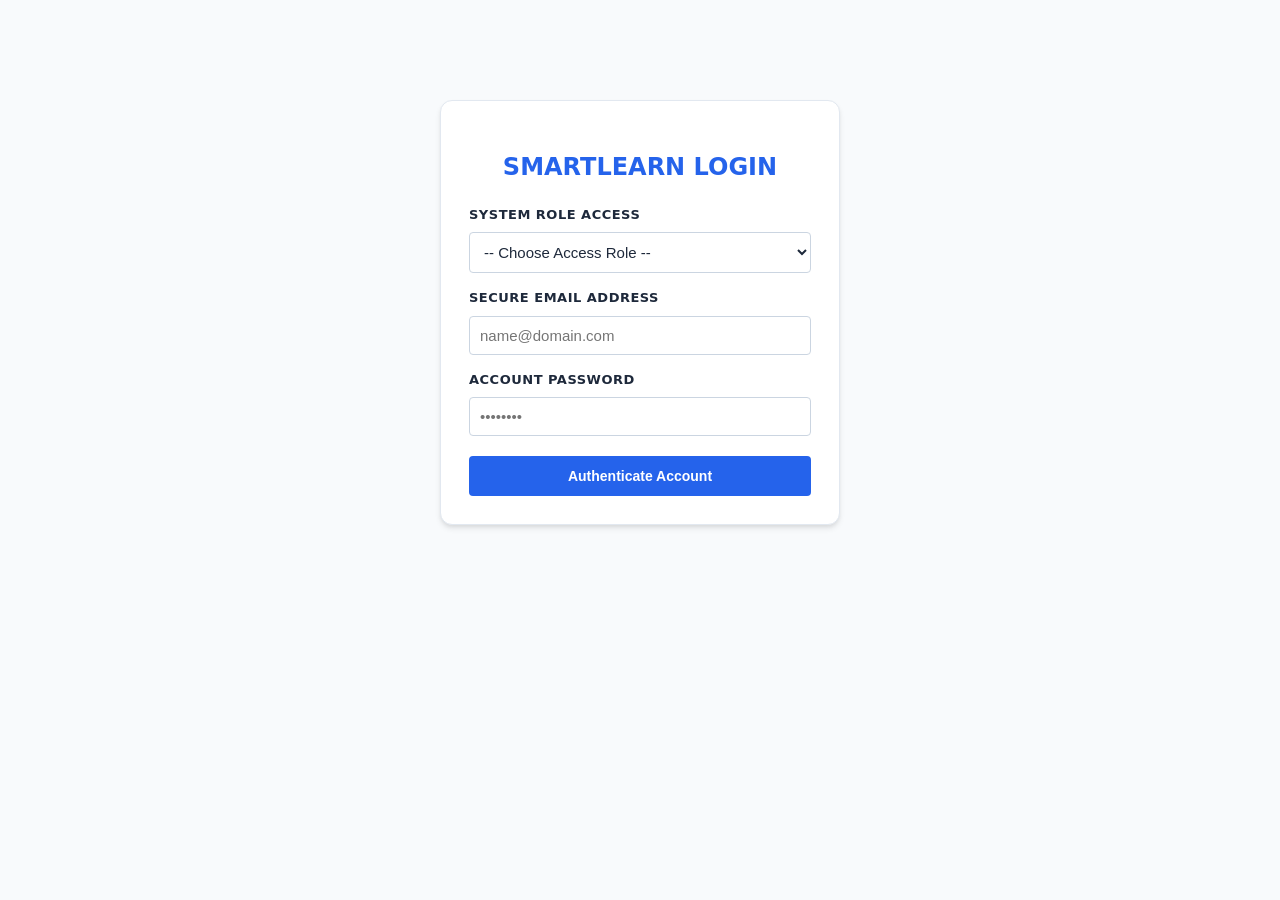
<file: login.html>
<!DOCTYPE html>
<html lang="en">
<head>
    <meta charset="UTF-8">
    <meta name="viewport" content="width=device-width, initial-scale=1.0">
    <title>SMARTLEARN LOGIN</title>

    <link rel="stylesheet" href="style.css">

    <style>
        #matricField {
            display: none;
        }
    </style>

    <script src="config.js"></script>
    <script>
        function checkRoleInput() {
            const role = document.getElementById("loginRole").value;
            const matricField = document.getElementById("matricField");
            const matricNo = document.getElementById("matricNo");

            if (role === "student") {
                matricField.style.display = "block";
                matricNo.required = true;
            } else {
                matricField.style.display = "none";
                matricNo.required = false;
                matricNo.value = "";
            }
        }
    </script>
</head>

<body>

<div class="container" style="max-width:400px; margin-top:100px;">
    <div class="card">

        <h2 style="color:#2563eb; text-align:center; margin-bottom:20px;">
            SMARTLEARN LOGIN
        </h2>

        <div id="loginAlert" style="display:none; padding:10px; margin-bottom:15px; border-radius:4px; font-size:14px; text-align:center;"></div>

        <form id="loginForm">

            <label for="loginRole">System Role Access</label>
            <select id="loginRole" onchange="checkRoleInput()" style="width:100%; padding:10px; margin-bottom:15px; border:1px solid #cbd5e1; border-radius:4px;" required>
                <option value="">-- Choose Access Role --</option>
                <option value="admin">System Administrator</option>
                <option value="lecturer">Academic Lecturer</option>
                <option value="student">Registered Student</option>
            </select>

            <div id="matricField">
                <label for="matricNo">Matric Number</label>
                <input type="text" id="matricNo" placeholder="e.g. S76278" style="width:100%; padding:10px; margin-bottom:15px; border:1px solid #cbd5e1; border-radius:4px;">
            </div>

            <label for="loginEmail">Secure Email Address</label>
            <input type="email" id="loginEmail" placeholder="name@domain.com" required style="width:100%; padding:10px; margin-bottom:15px; border:1px solid #cbd5e1; border-radius:4px;">

            <label for="loginPassword">Account Password</label>
            <input type="password" id="loginPassword" placeholder="••••••••" required style="width:100%; padding:10px; margin-bottom:20px; border:1px solid #cbd5e1; border-radius:4px;">

            <button type="submit" style="width:100%; padding:12px; background:#2563eb; color:white; border:none; border-radius:4px; font-weight:600; cursor:pointer;">
                Authenticate Account
            </button>

        </form>

    </div>
</div>

<script>
document.getElementById('loginForm').addEventListener('submit', async (e) => {
    e.preventDefault();

    const alertBox = document.getElementById('loginAlert');
    const role = document.getElementById('loginRole').value;
    const email = document.getElementById('loginEmail').value.trim().toLowerCase();
    const password = document.getElementById('loginPassword').value;
    const matricNo = document.getElementById('matricNo').value.trim().toUpperCase();

    try {
        const payload = { role, email, password, matricNo };
        console.log("LOGIN PAYLOAD SENT:", payload);

        // Memanggil URL dinamik dari config.js
        const res = await fetch(`${API_BASE_URL}/api/login`, {
            method: "POST",
            headers: {
                "Content-Type": "application/json"
            },
            body: JSON.stringify(payload)
        });

        const data = await res.json();
        console.log("LOGIN RESPONSE RECEIVED:", data);

        if (res.ok) {
            // =======================================================
            // STRATEGI FILTERS EMERGENSI (PENYELESAIAN BARIS 129)
            // =======================================================
            let finalUserId = "";
            
            // 1. Semak jika data berada di dalam objek bersarang 'user' bawaan backend
            if (data.user && data.user.userId) finalUserId = data.user.userId;
            else if (data.user && data.user._id) finalUserId = data.user._id;
            else if (data.user && data.user.matricNo) finalUserId = data.user.matricNo;
            // 2. Semak paras utama (root level) objek respons
            else if (data.userId) finalUserId = data.userId;
            else if (data.user_id) finalUserId = data.user_id;
            else if (data._id) finalUserId = data._id;
            else if (data.matricNo) finalUserId = data.matricNo;
            // 3. Mod kecemasan: Jika admin tiada ID unik dari db, berikan nama sesi khas
            else if (role === 'admin') finalUserId = "ADMIN_SESSION";

            // Menapis kemungkinan pemulangan nama pengguna
            let finalUserName = "User Workspace";
            if (data.user && data.user.name) finalUserName = data.user.name;
            else if (data.name) finalUserName = data.name;
            else if (data.user_name) finalUserName = data.user_name;
            else if (role === 'admin') finalUserName = "System Administrator";

            // Menapis peranan akses pengguna
            let finalUserRole = role; 
            if (data.user && data.user.role) finalUserRole = data.user.role;
            else if (data.role) finalUserRole = data.role;
            else if (data.user_role) finalUserRole = data.user_role;

            console.log("DATA AKAN DISIMPAN PADA LOCALSTORAGE:", {
                user_id: finalUserId,
                user_name: finalUserName,
                user_role: finalUserRole
            });

            // Menyimpan nilai ke dalam simpanan pelayar browser secara selamat
            localStorage.setItem("user_id", String(finalUserId).trim());
            localStorage.setItem("user_name", String(finalUserName).trim());
            localStorage.setItem("user_role", String(finalUserRole).toLowerCase().trim());

            alertBox.style.display = "block";
            alertBox.style.background = "#dcfce7";
            alertBox.style.color = "#166534";
            alertBox.innerText = "Login Successful!";

            setTimeout(() => {
                const checkedRole = String(finalUserRole).toLowerCase().trim();
                if (checkedRole === "admin") {
                    window.location.href = "admin_dashboard.html";
                } else if (checkedRole === "lecturer") {
                    window.location.href = "lecturer_dashboard.html";
                } else {
                    window.location.href = "student_dashboard.html";
                }
            }, 1000);

        } else {
            alertBox.style.display = "block";
            alertBox.style.background = "#fee2e2";
            alertBox.style.color = "#991b1b";
            alertBox.innerText = data.error || "Invalid login credentials.";
        }

    } catch (err) {
        console.error("LOGIN SYSTEM ERROR:", err);
        alertBox.style.display = "block";
        alertBox.style.background = "#fee2e2";
        alertBox.style.color = "#991b1b";
        alertBox.innerText = "Failed to connect to backend server.";
    }
});
</script>

</body>
</html>
</file>
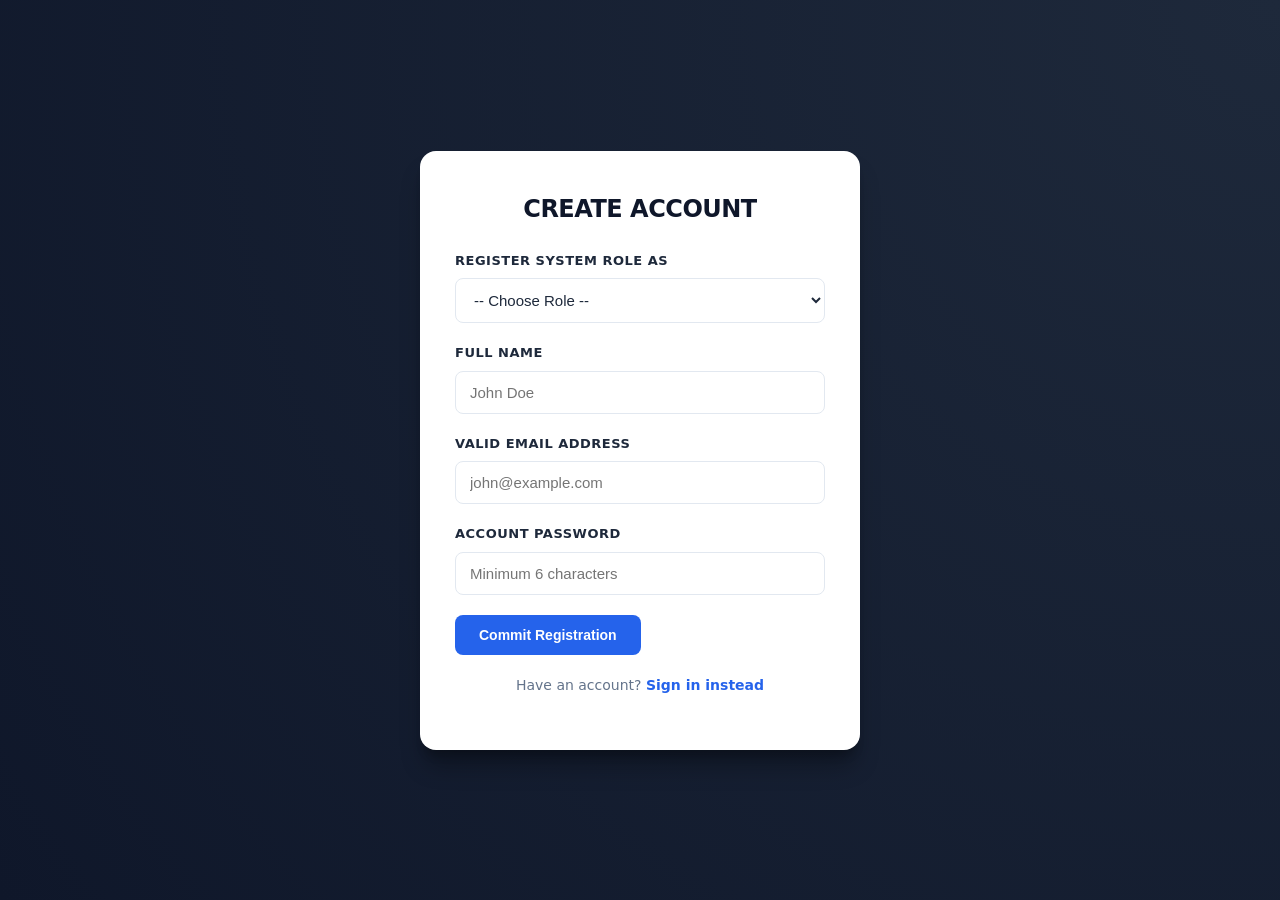
<file: register.html>
<!DOCTYPE html>
<html lang="en">
<head>
    <meta charset="UTF-8">
    <meta name="viewport" content="width=device-width, initial-scale=1.0">
    <title>Portal Registration</title>
    <link rel="stylesheet" href="style.css">
    <script src="config.js"></script>
    <script>
        function checkRegRole() {
            const role = document.getElementById("regRole").value;
            const matricField = document.getElementById("regMatricField");
            const regMatricNo = document.getElementById("regMatricNo");
            
            if (role === "student") {
                matricField.style.display = "block";
                regMatricNo.required = true;
            } else {
                matricField.style.display = "none";
                regMatricNo.required = false;
                regMatricNo.value = "";
            }
        }
    </script>
</head>
<body class="register-body">
    <div class="box">
        <h2>CREATE ACCOUNT</h2>
        <div id="errBox" style="display: none; background: #fee2e2; color: #ef4444; padding: 10px; border-radius: 6px; font-size: 13px; text-align: center; margin-bottom: 20px; font-weight: 600; border: 1px solid #fca5a5;"></div>

        <form id="regForm">
            <label for="regRole">Register System Role As</label>
            <select id="regRole" onchange="checkRegRole()" required>
                <option value="" disabled selected>-- Choose Role --</option>
                <option value="student">Student</option>
                <option value="lecturer">Lecturer</option>
                <option value="admin">Administrator</option>
            </select>

            <div id="regMatricField" style="display: none;">
                <label for="regMatricNo">Matric Number</label>
                <input type="text" id="regMatricNo" placeholder="Matric Identification String" style="text-transform: uppercase;">
            </div>

            <label for="regName">Full Name</label>
            <input type="text" id="regName" placeholder="John Doe" required>

            <label for="regEmail">Valid Email Address</label>
            <input type="email" id="regEmail" placeholder="john@example.com" required>

            <label for="regPassword">Account Password</label>
            <input type="password" id="regPassword" placeholder="Minimum 6 characters" minlength="6" required>

            <button type="submit" id="regSubmitBtn">Commit Registration</button>
        </form>
        <p class="link">Have an account? <a href="login.html">Sign in instead</a></p>
    </div>

    <script>
        document.getElementById('regForm').addEventListener('submit', async (e) => {
            e.preventDefault();
            const errBox = document.getElementById('errBox');
            const regSubmitBtn = document.getElementById('regSubmitBtn');
            
            errBox.style.display = 'none';
            regSubmitBtn.disabled = true;
            regSubmitBtn.innerText = "Registering Account...";

            const payload = {
                role: document.getElementById('regRole').value,
                name: document.getElementById('regName').value.trim(),
                email: document.getElementById('regEmail').value.trim().toLowerCase(),
                password: document.getElementById('regPassword').value,
                matricNo: document.getElementById('regMatricNo').value ? document.getElementById('regMatricNo').value.trim().toUpperCase() : null
            };

            try {
                const res = await fetch(`${API_BASE_URL}/api/register`, {
                    method: 'POST',
                    headers: { 'Content-Type': 'application/json' },
                    body: JSON.stringify(payload)
                });

                if (res.ok) {
                    alert("Account setup complete! Proceeding to login page.");
                    window.location.href = "login.html";
                } else {
                    const data = await res.json();
                    errBox.innerText = data.error || "Registration validation error. Try another email.";
                    errBox.style.display = 'block';
                    regSubmitBtn.disabled = false;
                    regSubmitBtn.innerText = "Commit Registration";
                }
            } catch (err) {
                errBox.innerText = "Network transmission interface error. Check internet connection.";
                errBox.style.display = 'block';
                regSubmitBtn.disabled = false;
                regSubmitBtn.innerText = "Commit Registration";
            }
        });
    </script>
</body>
</html>
</file>
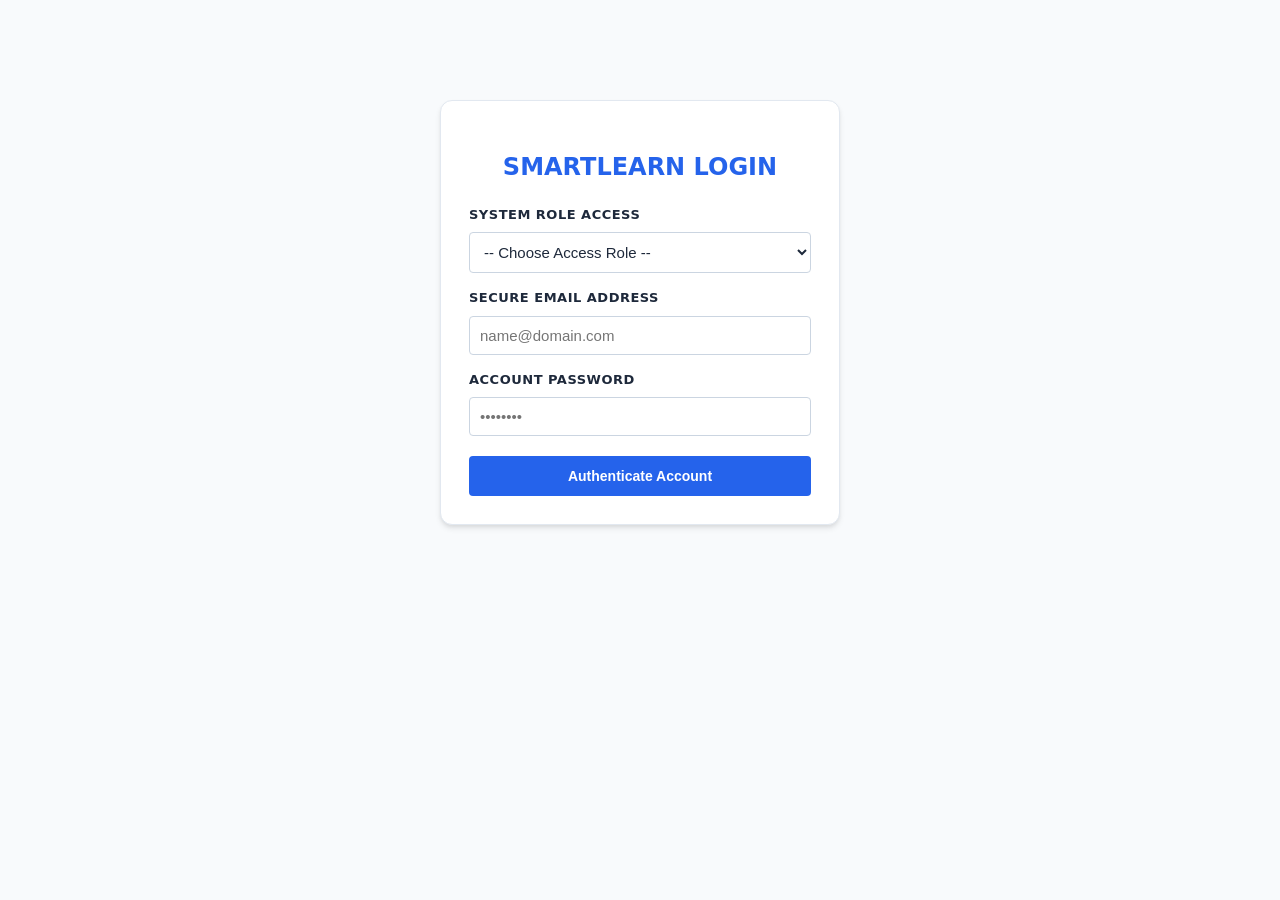
<file: student_dashboard.html>
<!DOCTYPE html>
<html lang="en">
<head>
    <meta charset="UTF-8">
    <meta name="viewport" content="width=device-width, initial-scale=1.0">
    <title>Student Dashboard - SmartLearn</title>
    <link rel="stylesheet" href="style.css">
    <script src="config.js"></script> 
</head>
<body>

<div class="navbar">
    <h2>SMARTLEARN STUDENT DASHBOARD</h2>
    <div style="display: flex; align-items: center; gap: 15px;">
        <span id="userGreeting" style="color: #cbd5e1; font-weight: 600; font-size:14px;"></span>
        <button onclick="logout()" class="logout-btn" style="padding: 6px 12px;">Sign Out</button>
    </div>
</div>

<div class="container">
    <div id="notifyMessage" style="display: none; padding: 12px; font-size: 14px; margin-bottom: 25px; text-align: center; border-radius: 8px; font-weight: 600;"></div>

    <div class="card" style="margin-bottom: 20px;">
        <h3 style="color: var(--primary-blue); margin-top: 0;">Enroll In New Course</h3>
        <label for="courseCodeInputField" style="font-size: 12px; font-weight: bold; color: #4a5568; display: block; margin-bottom: 5px;">COURSE CODE STRING</label>
        <div style="display: flex; gap: 10px;">
            <input type="text" id="courseCodeInputField" placeholder="e.g. CSE3433" style="flex: 1; padding: 8px; border: 1px solid #cbd5e1; border-radius: 4px;">
            <button onclick="triggerEnrollment()" style="padding: 8px 16px; background: #3b82f6; color: white; border: none; border-radius: 4px; cursor: pointer; font-weight: 600;">Process Enrollment</button>
        </div>
    </div>

    <div class="card">
        <h2 id="catalogTitle" style="color: var(--primary-blue); margin: 0 0 20px 0; font-size: 20px;">My Enrolled Academic Core Modules</h2>
        
        <div class="table-wrapper">
            <table>
                <thead>
                    <tr>
                        <th style="width: 60px;">Index</th>
                        <th>Course Title Description</th>
                        <th>Subject Code</th>
                    </tr>
                </thead>
                <tbody id="coursesTableBody">
                    <tr>
                        <td colspan="3" style="text-align: center; color: var(--text-muted);">Initializing your dashboard workspace...</td>
                    </tr>
                </tbody>
            </table>
        </div>
    </div>
</div>

<script>
    const userId = localStorage.getItem('user_id') ? localStorage.getItem('user_id').trim() : '';
    const role = localStorage.getItem('user_role') ? localStorage.getItem('user_role').trim() : '';
    const name = localStorage.getItem('user_name') || 'Student';

    if (!userId) {
        window.location.href = "login.html";
    } else {
        document.getElementById('userGreeting').innerText = `${name} [${role.toUpperCase()}]`;
        pullStudentCourses();
    }

    function triggerAlert(message, successState = true) {
        const container = document.getElementById('notifyMessage');
        container.innerText = message;
        container.style.display = 'block';
        container.style.background = successState ? '#dcfce7' : '#fee2e2';
        container.style.color = successState ? '#166534' : '#991b1b';
        setTimeout(() => { container.style.display = 'none'; }, 4000);
    }

    async function pullStudentCourses() {
        try {
            console.log(`Meminta data jadual untuk: role=${role}, userId=${userId}`);
            const res = await fetch(`${API_BASE_URL}/api/courses?role=${role}&userId=${userId}`);
            
            if (!res.ok) throw new Error("API Server memulangkan ralat.");
            const courses = await res.json();
            
            const tbody = document.getElementById('coursesTableBody');
            tbody.innerHTML = '';

            if (!courses || courses.length === 0) {
                tbody.innerHTML = `<tr><td colspan="3" style="text-align:center; color: var(--text-muted);">You have not enrolled in any academic core modules yet.</td></tr>`;
                return;
            }

            courses.forEach((c, idx) => {
                tbody.innerHTML += `
                    <tr>
                        <td>${idx + 1}</td>
                        <td>
                            <div style="display: flex; justify-content: space-between; align-items: center;">
                                <div>
                                    <strong>${(c.title || '').toUpperCase()}</strong><br>
                                    <small style="color:#718096;">${c.description || 'No criteria specified.'}</small>
                                </div>
                                <span style="background: #dcfce7; color: #15803d; font-size: 11px; padding: 4px 8px; border-radius: 4px; font-weight: bold; display: flex; align-items: center; gap: 4px;">
                                    Enrolled <span style="font-size: 10px;">✔</span>
                                </span>
                            </div>
                        </td>
                        <td><code>${c.courseCode}</code></td>
                    </tr>
                `;
            });
        } catch (err) {
            console.error("Ralat pullStudentCourses:", err);
            triggerAlert("Ralat sistem semasa memuatkan data dari pangkalan data.", false);
        }
    }

    async function triggerEnrollment() {
        const inputCode = document.getElementById('courseCodeInputField').value;
        if (!inputCode) {
            triggerAlert("Please enter a course code string.", false);
            return;
        }
        await joinCourseByCode(inputCode);
    }

    async function joinCourseByCode(inputCode) {
        try {
            console.log("Menghantar ke API Enroll:", { courseCode: inputCode.trim(), userId: userId });

            const res = await fetch(`${API_BASE_URL}/api/courses/enroll`, {
                method: 'POST',
                headers: { 
                    'Content-Type': 'application/json' 
                },
                body: JSON.stringify({ 
                    courseCode: inputCode.trim(), 
                    userId: userId 
                })
            });

            const data = await res.json();

            if (res.ok) {
                triggerAlert("Successfully registered into the course!");
                document.getElementById('courseCodeInputField').value = '';
                pullStudentCourses(); 
            } else {
                triggerAlert(data.error || "Failed to complete enrollment process.", false);
            }
        } catch (err) {
            console.error("Ralat sambungan /enroll:", err);
            triggerAlert("Network failure trying to register course.", false);
        }
    }

    function logout() {
        localStorage.clear();
        window.location.href = "index.html";
    }
</script>
</body>
</html>
</file>
<file: style.css>
/* ==========================================================================
   1. CORE VARIABLES & ARCHITECTURE SETUP
   ========================================================================== */
:root {
    --primary-blue: #0f172a;      /* Slate 900 - Primary Brand */
    --secondary-blue: #2563eb;    /* Blue 600 - Action Callouts */
    --hover-blue: #1d4ed8;        /* Blue 700 - Hover Interaction */
    --bg-light: #f8fafc;          /* Slate 50 - Universal Background */
    --text-dark: #1e293b;         /* Slate 800 - Dominant Typography */
    --text-muted: #64748b;        /* Slate 500 - Metadata & Captions */
    --accent-success: #10b981;    /* Emerald 500 - Success Metrics */
    --accent-danger: #ef4444;     /* Red 500 - Destructive Actions */
    --border-color: #e2e8f0;      /* Slate 200 - Grid / Border Dividers */
    --card-shadow: 0 4px 6px -1px rgba(0, 0, 0, 0.1), 0 2px 4px -1px rgba(0, 0, 0, 0.06);
}

* {
    box-sizing: border-box;
    transition: all 0.2s ease-in-out;
}

body {
    background: var(--bg-light);
    font-family: 'Segoe UI', system-ui, -apple-system, sans-serif;
    margin: 0;
    padding: 0;
    color: var(--text-dark);
    line-height: 1.5;
}

/* ==========================================================================
   2. REUSABLE SYSTEM LAYOUT CONTAINERS
   ========================================================================== */
.container {
    width: 92%;
    max-width: 1100px;
    margin: 40px auto;
}

.navbar {
    display: flex;
    align-items: center;
    justify-content: space-between;
    background: var(--primary-blue);
    color: #ffffff;
    padding: 16px 5%;
    box-shadow: 0 4px 12px rgba(0, 0, 0, 0.15);
    position: sticky;
    top: 0;
    z-index: 100;
}

.navbar h2 {
    margin: 0;
    font-size: 18px;
    font-weight: 700;
    letter-spacing: 0.8px;
}

.card {
    background: #ffffff;
    border: 1px solid var(--border-color);
    border-radius: 12px;
    padding: 28px;
    margin-bottom: 30px;
    box-shadow: var(--card-shadow);
}

/* ==========================================================================
   3. AUTHENTICATION PAGES (LOGIN / REGISTER PORTAL WRAPPERS)
   ========================================================================== */
.login-body, .register-body {
    display: flex;
    align-items: center;
    justify-content: center;
    min-height: 100vh;
    background: radial-gradient(circle at top right, #1e293b, #0f172a);
    padding: 20px;
}

.box {
    background: #ffffff;
    width: 100%;
    max-width: 440px;
    padding: 40px 35px;
    border-radius: 16px;
    box-shadow: 0 20px 25px -5px rgba(0, 0, 0, 0.3), 0 10px 10px -5px rgba(0, 0, 0, 0.2);
}

.box h2 {
    margin-top: 0;
    margin-bottom: 24px;
    color: var(--primary-blue);
    font-size: 24px;
    text-align: center;
    font-weight: 800;
    letter-spacing: -0.5px;
}

.box .link {
    text-align: center;
    margin-top: 20px;
    font-size: 14px;
    color: var(--text-muted);
}

.box .link a {
    color: var(--secondary-blue);
    text-decoration: none;
    font-weight: 600;
}

.box .link a:hover {
    text-decoration: underline;
}

/* ==========================================================================
   4. FORM ELEMENTS & CONTROLS
   ========================================================================== */
form label {
    display: block;
    margin-bottom: 8px;
    font-weight: 600;
    font-size: 13px;
    color: var(--text-dark);
    text-transform: uppercase;
    letter-spacing: 0.5px;
}

form input[type="text"],
form input[type="email"],
form input[type="password"],
form select,
form textarea {
    width: 100%;
    padding: 12px 14px;
    margin-bottom: 20px;
    border: 1px solid var(--border-color);
    border-radius: 8px;
    background-color: #ffffff;
    font-size: 15px;
    color: var(--text-dark);
    outline: none;
}

form input:focus,
form select:focus,
form textarea:focus {
    border-color: var(--secondary-blue);
    box-shadow: 0 0 0 3px rgba(37, 99, 235, 0.15);
}

form textarea {
    resize: vertical;
}

/* ==========================================================================
   5. BUTTON COMPONENTS
   ========================================================================== */
button, .add-btn, .logout-btn {
    display: inline-flex;
    align-items: center;
    justify-content: center;
    font-size: 14px;
    font-weight: 600;
    border-radius: 8px;
    padding: 12px 24px;
    border: none;
    cursor: pointer;
    text-decoration: none;
    text-align: center;
}

/* Primary Execution Button Style */
button[type="submit"], #saveBtn, .add-btn {
    background: var(--secondary-blue);
    color: #ffffff;
}

button[type="submit"]:hover, #saveBtn:hover, .add-btn:hover {
    background: var(--hover-blue);
}

/* Red / Danger Action Items */
.logout-btn, .btn-delete {
    background: #ef4444;
    color: #ffffff;
}

.logout-btn:hover, .btn-delete:hover {
    background: #dc2626;
}

/* Row/Grid Specific Inline Controls */
.btn-edit {
    background: #f1f5f9;
    color: var(--text-dark);
    border: 1px solid var(--border-color);
    padding: 6px 14px;
    border-radius: 6px;
}

.btn-edit:hover {
    background: #e2e8f0;
}

.btn-delete {
    padding: 6px 14px;
    border-radius: 6px;
}

.button-group {
    display: flex;
    gap: 12px;
    margin-top: 5px;
}

button:disabled {
    background: #cbd5e1 !important;
    color: #94a3b8 !important;
    cursor: not-allowed;
    transform: none !important;
}

/* ==========================================================================
   6. COURSE REPOSITORY CARDS (STUDENTS & LECTURERS)
   ========================================================================== */
.course-grid {
    display: grid;
    grid-template-columns: repeat(auto-fill, minmax(310px, 1fr));
    gap: 24px;
    margin-top: 20px;
}

.course-card {
    padding: 24px;
    border: 1px solid var(--border-color);
    border-radius: 12px;
    background: #ffffff;
    box-shadow: 0 2px 4px rgba(0,0,0,0.02);
    display: flex;
    flex-direction: column;
    justify-content: space-between;
    border-top: 4px solid var(--secondary-blue);
}

.course-card h3 {
    margin: 0 0 8px 0;
    color: var(--primary-blue);
    font-size: 18px;
    font-weight: 700;
}

/* ==========================================================================
   7. ADMINISTRATIVE DATA RECORD TABLES
   ========================================================================== */
.table-wrapper {
    width: 100%;
    overflow-x: auto;
    margin-top: 20px;
    border-radius: 8px;
    border: 1px solid var(--border-color);
}

table {
    width: 100%;
    border-collapse: collapse;
    text-align: left;
    background: #ffffff;
}

table th {
    background: #f8fafc;
    color: var(--text-dark);
    font-weight: 700;
    padding: 14px 16px;
    border-bottom: 2px solid var(--border-color);
    font-size: 14px;
}

table td {
    padding: 14px 16px;
    border-bottom: 1px solid var(--border-color);
    color: var(--text-dark);
    font-size: 14px;
    vertical-align: middle;
}

table tbody tr:last-child td {
    border-bottom: none;
}

table tbody tr:hover {
    background-color: #f8fafc;
}

/* ==========================================================================
   8. MEDIA QUERIES FOR MOBILE STACK RESPONSIVENESS
   ========================================================================== */
@media (max-width: 768px) {
    .navbar {
        flex-direction: column;
        gap: 12px;
        text-align: center;
        padding: 15px;
    }

    .container {
        width: 95%;
        margin: 20px auto;
    }

    .card {
        padding: 18px;
    }

    .course-grid {
        grid-template-columns: 1fr;
    }

    table th:nth-child(1), table td:nth-child(1) {
        display: none; /* Hide numerical index columns on small viewports */
    }
    
    .button-group {
        flex-direction: column;
    }
}
</file>
